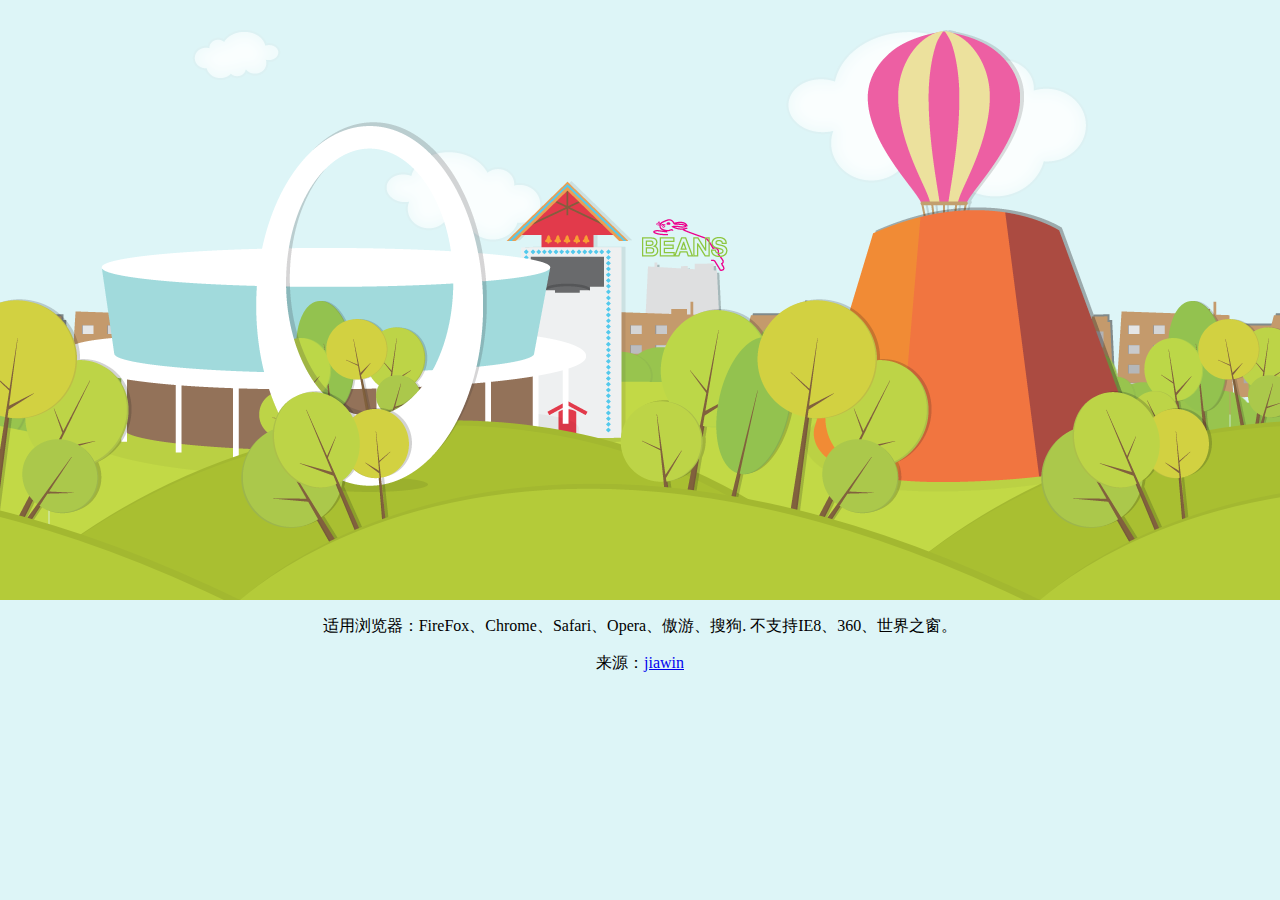
<file: 04 CSS3模拟城市小动画/index.html>
<html>
<head>
<meta charset="UTF-8">
<title>html5+css3城市场景动画 - 站长素材</title>
<style>
body {margin:0; padding:0; background-color:#ddf5f7;}
/*-------- 天空背景以及动画 --------*/
.stage {
	position: relative;
	overflow: hidden;
	height: 600px;
	background: #ddf5f7;
	-webkit-animation: skyset 110s infinite linear;
	-moz-animation: skyset 110s infinite linear;
	-o-animation: skyset 110s infinite linear;
	animation: skyset 110s infinite linear;
}
 @-webkit-keyframes skyset {
 0% {
 background: #ddf5f7;
}
 23% {
 background: #ddf5f7;
}
 25% {
 background: #350847;
}
 27% {
 background: #0f192c;
}
 50% {
 background: #0f192c;
}
 68% {
 background: #0f192c;
}
 75% {
 background: #f9c7b8;
}
 82% {
 background: #ddf5f7;
}
 100% {
 background: #ddf5f7;
}
}
 @-moz-keyframes skyset {
 0% {
 background: #ddf5f7;
}
 23% {
 background: #ddf5f7;
}
 25% {
 background: #350847;
}
 27% {
 background: #0f192c;
}
 50% {
 background: #0f192c;
}
 68% {
 background: #0f192c;
}
 75% {
 background: #f9c7b8;
}
 82% {
 background: #ddf5f7;
}
 100% {
 background: #ddf5f7;
}
}
@-o-keyframes skyset {
 0% {
 background: #ddf5f7;
}
 23% {
 background: #ddf5f7;
}
 25% {
 background: #350847;
}
 27% {
 background: #0f192c;
}
 50% {
 background: #0f192c;
}
 68% {
 background: #0f192c;
}
 75% {
 background: #f9c7b8;
}
 82% {
 background: #ddf5f7;
}
 100% {
 background: #ddf5f7;
}
}
 @keyframes skyset {
 0% {
 background: #ddf5f7;
}
 23% {
 background: #ddf5f7;
}
 25% {
 background: #350847;
}
 27% {
 background: #0f192c;
}
 50% {
 background: #0f192c;
}
 68% {
 background: #0f192c;
}
 75% {
 background: #f9c7b8;
}
 82% {
 background: #ddf5f7;
}
 100% {
 background: #ddf5f7;
}
}
/*-------- 天黑场景遮罩层以及动画 --------*/
.nightOverlay {
	z-index: 9999;
	position: absolute;
	top: 0;
	left: 0;
	right: 0;
	bottom: 0;
	background: rgba(15, 25, 44, 0.7);
	opacity: 0;
	-webkit-animation: set 110s infinite linear;
	-moz-animation: set 110s infinite linear;
	-o-animation: set 110s infinite linear;
	animation: set 110s infinite linear;
}
 @-webkit-keyframes set {
 0% {
 filter: progid:DXImageTransform.Microsoft.Alpha(Opacity=0);
 opacity: 0;
}
 50% {
 filter: progid:DXImageTransform.Microsoft.Alpha(Opacity=100);
 opacity: 1;
}
 100% {
 filter: progid:DXImageTransform.Microsoft.Alpha(Opacity=0);
 opacity: 0;
}
}
 @-moz-keyframes set {
 0% {
 filter: progid:DXImageTransform.Microsoft.Alpha(Opacity=0);
 opacity: 0;
}
 50% {
 filter: progid:DXImageTransform.Microsoft.Alpha(Opacity=100);
 opacity: 1;
}
 100% {
 filter: progid:DXImageTransform.Microsoft.Alpha(Opacity=0);
 opacity: 0;
}
}
 @-o-keyframes set {
 0% {
 filter: progid:DXImageTransform.Microsoft.Alpha(Opacity=0);
 opacity: 0;
}
 50% {
 filter: progid:DXImageTransform.Microsoft.Alpha(Opacity=100);
 opacity: 1;
}
 100% {
 filter: progid:DXImageTransform.Microsoft.Alpha(Opacity=0);
 opacity: 0;
}
}
 @keyframes set {
 0% {
 filter: progid:DXImageTransform.Microsoft.Alpha(Opacity=0);
 opacity: 0;
}
 50% {
 filter: progid:DXImageTransform.Microsoft.Alpha(Opacity=100);
 opacity: 1;
}
 100% {
 filter: progid:DXImageTransform.Microsoft.Alpha(Opacity=0);
 opacity: 0;
}
}
/*-------- 太阳自转以及动画 --------*/
.rotation {
	position: absolute;
	z-index: 1;
	left: 50%;
	top: 50%;
	margin: -350px 0 0 -350px;
	height: 700px;
	width: 700px;
	-webkit-transform: rotate(45deg);
	-moz-transform: rotate(45deg);
	-ms-transform: rotate(45deg);
	-o-transform: rotate(45deg);
	transform: rotate(45deg);
	-webkit-animation: rotation 110s infinite linear;
	-moz-animation: rotation 110s infinite linear;
	-o-animation: rotation 110s infinite linear;
	animation: rotation 110s infinite linear;
}
 @-webkit-keyframes rotation {
 0% {
 -webkit-transform: rotate(45deg);
}
 100% {
 -webkit-transform: rotate(405deg);
}
}
 @-moz-keyframes rotation {
 0% {
 -moz-transform: rotate(45deg);
}
 100% {
 -moz-transform: rotate(405deg);
}
}
 @-o-keyframes rotation {
 0% {
 -o-transform: rotate(45deg);
}
 100% {
 -o-transform: rotate(405deg);
}
}
 @keyframes rotation {
 0% {
 transform: rotate(45deg);
}
 100% {
 transform: rotate(405deg);
}
}
 
.sun, .moon {
	position: absolute;
	height: 145px;
	width: 145px;
	-webkit-border-radius: 50%;
	-moz-border-radius: 50%;
	-ms-border-radius: 50%;
	-o-border-radius: 50%;
	border-radius: 50%;
}
.sun {
	top: 0;
	left: 0;
	background: yellow;
}
.moon {
	bottom: 0;
	right: 0;
	background: black;
}
/*-------- 云以及动画 --------*/
.cloud {
	position: absolute;
}
.cloud.small {
	z-index: 1;
	top: 5%;
	left: 15%;
	background: url(images/cloudSmall.png) no-repeat no-repeat center;
	height: 50px;
	width: 89px;
	-webkit-animation: cloudSmall 165s infinite;
	-moz-animation: cloudSmall 165s infinite;
	-o-animation: cloudSmall 165s infinite;
	animation: cloudSmall 165s infinite;
}
.cloud.medium {
	z-index: 3;
	top: 25%;
	left: 30%;
	background: url(images/cloudMedium.png) no-repeat no-repeat center;
	height: 92px;
	width: 159px;
	-webkit-animation: cloudMedium 80s infinite;
	-moz-animation: cloudMedium 80s infinite;
	-o-animation: cloudMedium 80s infinite;
	animation: cloudMedium 80s infinite;
}
.cloud.large {
	z-index: 2;
	top: 5%;
	right: 15%;
	background: url(images/cloudLarge.png) no-repeat no-repeat center;
	height: 169px;
	width: 302px;
	-webkit-animation: cloudLarge 105s infinite;
	-moz-animation: cloudLarge 105s infinite;
	-o-animation: cloudLarge 105s infinite;
	animation: cloudLarge 105s infinite;
}
 @-webkit-keyframes cloudSmall {
 0% {
 left: -8%;
}
 100% {
 left: 108%;
}
}
 @-moz-keyframes cloudSmall {
 0% {
 left: -5%;
}
 100% {
 left: 105%;
}
}
 @-o-keyframes cloudSmall {
 0% {
 left: -5%;
}
 100% {
 left: 105%;
}
}
 @keyframes cloudSmall {
 0% {
 left: -5%;
}
 100% {
 left: 105%;
}
}
 @-webkit-keyframes cloudMedium {
 0% {
 left: -8%;
}
 100% {
 left: 108%;
}
}
 @-moz-keyframes cloudMedium {
 0% {
 left: -8%;
}
 100% {
 left: 108%;
}
}
 @-o-keyframes cloudMedium {
 0% {
 left: -8%;
}
 100% {
 left: 108%;
}
}
 @keyframes cloudMedium {
 0% {
 left: -8%;
}
 100% {
 left: 108%;
}
}
 @-webkit-keyframes cloudLarge {
 0% {
 right: -18%;
}
 100% {
 right: 118%;
}
}
 @-moz-keyframes cloudLarge {
 0% {
 right: -18%;
}
 100% {
 right: 118%;
}
}
 @-o-keyframes cloudLarge {
 0% {
 right: -18%;
}
 100% {
 right: 118%;
}
}
 @keyframes cloudLarge {
 0% {
 right: -18%;
}
 100% {
 right: 118%;
}
}
/*-------- 气球以及动画 --------*/
.balloon {
	position: absolute;
	z-index: 3;
	top: 5%;
	right: 20%;
	background: url(images/balloon.png) no-repeat no-repeat center;
	height: 227px;
	width: 157px;
	-webkit-animation: balloon 30s infinite cubic-bezier(0.91, 0.01, 1, 0.89);
	-moz-animation: balloon 30s infinite cubic-bezier(0.1, 0.1, 0.95, 0.5);
	-o-animation: balloon 30s infinite cubic-bezier(0.1, 0.1, 0.95, 0.5);
	animation: balloon 30s infinite cubic-bezier(0.1, 0.1, 0.95, 0.5);
}
 @-webkit-keyframes balloon {
 0% {
 right: -20%;
 -webkit-transform: rotate(0deg);
}
 5% {
 right: -20%;
 -webkit-transform: rotate(0deg);
}
 25% {
 -webkit-transform: rotate(0deg);
}
 100% {
 right: 120%;
 -webkit-transform: rotate(-30deg);
}
}
 @-moz-keyframes balloon {
 0% {
 right: -20%;
 -moz-transform: rotate(0deg);
}
 5% {
 right: -20%;
 -moz-transform: rotate(0deg);
}
 25% {
 -moz-transform: rotate(0deg);
}
 100% {
 right: 120%;
 -moz-transform: rotate(-30deg);
}
}
 @-o-keyframes balloon {
 0% {
 right: -20%;
 -o-transform: rotate(0deg);
}
 5% {
 right: -20%;
 -o-transform: rotate(0deg);
}
 25% {
 -o-transform: rotate(0deg);
}
 100% {
 right: 120%;
 -o-transform: rotate(-30deg);
}
}
 @keyframes balloon {
 0% {
 right: -20%;
 transform: rotate(0deg);
}
 5% {
 right: -20%;
 transform: rotate(0deg);
}
 25% {
 transform: rotate(0deg);
}
 100% {
 right: 120%;
 transform: rotate(-30deg);
}
}
/*-------- 场景组件 --------*/
.skyline {
	position: absolute;
	z-index: 5;
	width: 100%;
	bottom: 26%;
	background: url(images/skyline.png) repeat no-repeat;
	height: 147px;
}
.beans {
	position: absolute;
	z-index: 4;
	height: 201px;
	width: 88px;
	bottom: 30%;
	left: 50%;
	background: url(images/beans.png) no-repeat no-repeat;
}
.ground {
	position: absolute;
	width: 100%;
	bottom: 0;
}
.ground.front {
	z-index: 30;
	background: url(images/groundFront.png) repeat no-repeat center;
	height: 301px;
}
.ground.mid {
	z-index: 20;
	background: url(images/groundMid.png) repeat no-repeat;
	height: 299px;
}
.ground.back {
	z-index: 10;
	background: url(images/groundBack.png) repeat no-repeat center;
	height: 281px;
}
.dowEventCenter {
	position: absolute;
	z-index: 12;
	bottom: 20%;
	left: 5%;
	background: url(images/dowEventCenter.png) no-repeat no-repeat center;
	height: 236px;
	width: 524px;
}
.planetarium {
	position: absolute;
	z-index: 12;
	bottom: 18%;
	right: 10%;
	background: url(images/Planetarium.png) no-repeat no-repeat center;
	height: 285px;
	width: 347px;
}
.friendshipShell {
	position: absolute;
	z-index: 21;
	bottom: 18%;
	left: 20%;
	background: url(images/friendshipShell.png) no-repeat no-repeat center;
	height: 370px;
	width: 231px;
}
.glockenspiel {
	position: absolute;
	z-index: 11;
	bottom: 26%;
	right: 50%;
	background: url(images/Glockenspiel.png) no-repeat no-repeat center;
	height: 263px;
	width: 137px;
}

.title {background-color:rgba(231,112,62,0.56); width:100%; position:fixed; top:0; left:0; font-size:12px; font-family:Verdana, Geneva, sans-serif; z-index:99999;}
.title a {color:#FFF; text-decoration:none; line-height:24px; padding:0 10px; letter-spacing: 1px;}
.title_r {float:right;}
.title_l {float:left;}
.title a:hover {background:#792e0e;}
.footer {text-align:center;}
.footer a {color:#CB653C; text-decoration:none; font-family:Verdana, Geneva, sans-serif; font-size:12px;}
</style>
</head>
<body>

<section>
  <div class="stage">
    <div class="nightOverlay"></div>
    <div class="skyline"></div>
    <div class="beans"></div>
    <div class="ground back"></div>
    <div class="ground mid"></div>
    <div class="ground front"></div>
    <div class="cloud large"></div>
    <div class="cloud small"></div>
    <div class="cloud medium"></div>
    <div class="balloon"></div>
    <div class="dowEventCenter"></div>
    <div class="planetarium"></div>
    <div class="friendshipShell"></div>
    <div class="glockenspiel"></div>
    <div class="rotation">
      <div class="sun"></div>
      <div class="moon"></div>
    </div>
  </div>
</section>
<div style="text-align:center;clear:both">
<p>适用浏览器：FireFox、Chrome、Safari、Opera、傲游、搜狗. 不支持IE8、360、世界之窗。</p>
<p>来源：<a href="http://www.jiawin.com/" target="_blank">jiawin</a></p>
</div>
</body>
</html>
</file>
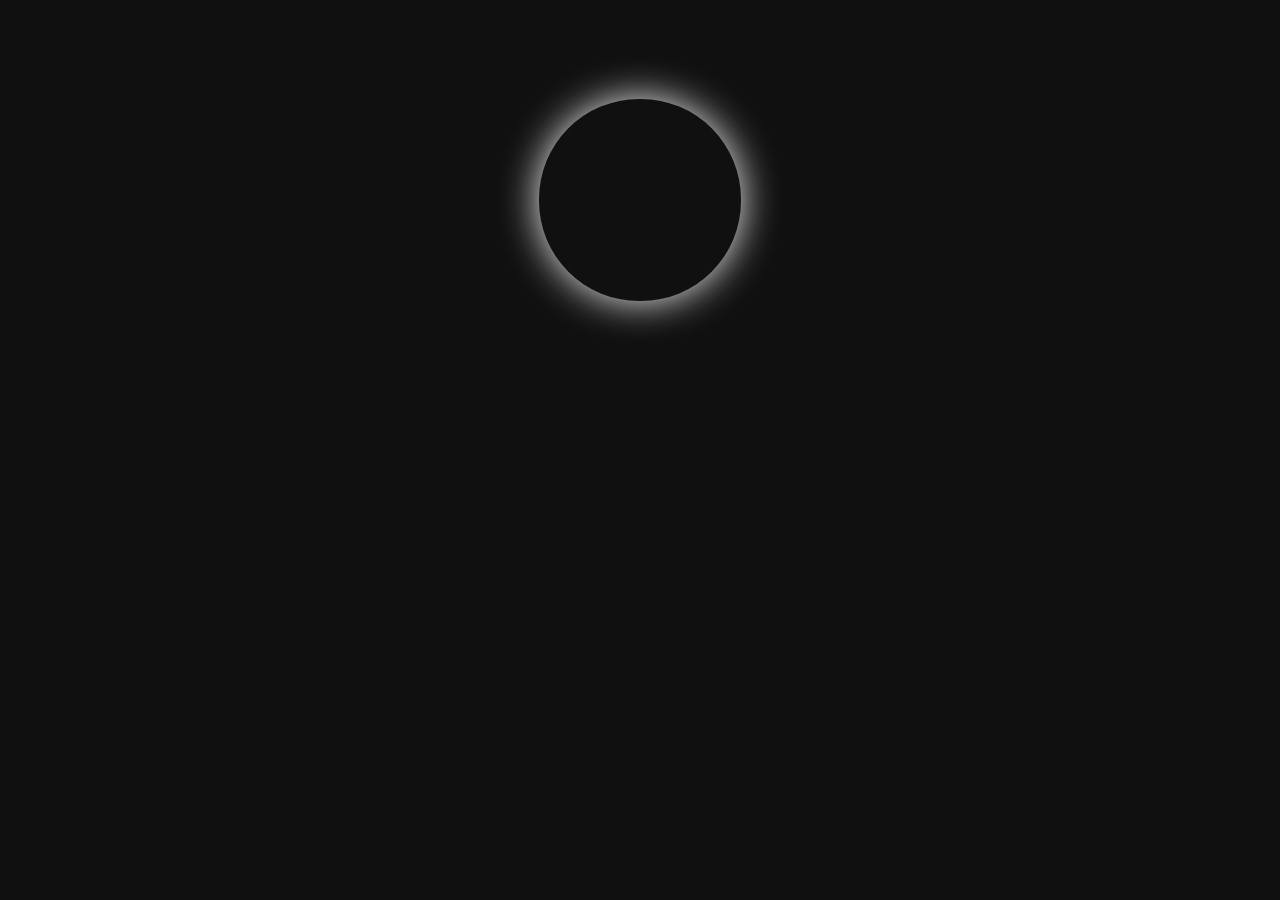
<file: 05 CSS3模拟日食场景/index.html>
﻿<!DOCTYPE html PUBLIC "-//W3C//DTD XHTML 1.0 Transitional//EN" "http://www.w3.org/TR/xhtml1/DTD/xhtml1-transitional.dtd">
<html xmlns="http://www.w3.org/1999/xhtml">
<head>
<meta http-equiv="Content-Type" content="text/html; charset=utf-8" />
<title>html5+css3日食场景 - 站长素材</title>
</head>
<body style="padding:0 !important;margin:0 !important;">
<style>
body {overflow:hidden;background-color:#101010;}
#wrapper {position:absolute;top:100px;left:50%;width:200px;height:200px;margin-left:-100px;
	-webkit-animation-name: moonline;-webkit-animation-duration: 10s;-webkit-animation-timing-function: linear;-webkit-animation-iteration-count: infinite;
	-moz-animation-name: moonline;-moz-animation-duration: 10s;-moz-animation-timing-function: linear;-moz-animation-iteration-count: infinite;
}
@-webkit-keyframes moonline {
	0% {top:220px;left:30%;opacity:0;}
	30% {top:100px;left:50%;opacity:1;}
	50% {top:100px;left:50%;opacity:1;}
	80% {top:100px;left:50%;opacity:1;}
	100% {top:220px;left:80%;opacity:0;}
}
@-moz-keyframes moonline {
	0% {top:220px;left:30%;opacity:0;}
	30% {top:100px;left:50%;opacity:1;}
	50% {top:100px;left:50%;opacity:1;}
	80% {top:100px;left:50%;opacity:1;}
	100% {top:220px;left:80%;opacity:0;}
}
#circle {
	position: absolute;
	top: 0;
	left: 0;
	width: 200px;
	height: 200px;
	background-color: #EFEFEF;
	-webkit-box-shadow:0 0 40px #FFFFFF;
	-moz-box-shadow:0 0 40px #FFFFFF;
	box-shadow:0 0 40px #FFFFFF;
	border-radius: 100px;
	-webkit-animation-name: moonright;-webkit-animation-duration: 10s;-webkit-animation-timing-function: linear;-webkit-animation-iteration-count: infinite;
	-moz-animation-name: moonright;-moz-animation-duration: 10s;-moz-animation-timing-function: linear;-moz-animation-iteration-count: infinite;
}
@-webkit-keyframes moonright {
	0% {-webkit-box-shadow:0 0 10px #FFFFFF;}
	30% {-webkit-box-shadow:0 0 10px #FFFFFF;}
	40% {-webkit-box-shadow:0 0 20px #FFFFFF;}
	50% {-webkit-box-shadow:0 0 40px #FFFFFF;}
	60% {-webkit-box-shadow:0 0 20px #FFFFFF;}
	80% {-webkit-box-shadow:0 0 10px #FFFFFF;}
	100% {-webkit-box-shadow:0 0 10px #FFFFFF;}
}
@-moz-keyframes moonright {
	0% {-moz-box-shadow:0 0 10px #FFFFFF;}
	30% {-moz-box-shadow:0 0 10px #FFFFFF;}
	40% {-moz-box-shadow:0 0 20px #FFFFFF;}
	50% {-moz-box-shadow:0 0 40px #FFFFFF;}
	60% {-moz-box-shadow:0 0 20px #FFFFFF;}
	80% {-moz-box-shadow:0 0 10px #FFFFFF;}
	100% {-moz-box-shadow:0 0 10px #FFFFFF;}
}


#circle1 {
	display:block;
	content:"";
	position: absolute;
	top: -1px;
	left: -1px;
	width: 202px;
	height: 202px;
	background-color: #101010;
	border-radius: 100px;
	-webkit-animation-name: moon;-webkit-animation-duration: 10s;-webkit-animation-timing-function: linear;-webkit-animation-iteration-count: infinite;
	-moz-animation-name: moon;-moz-animation-duration: 10s;-moz-animation-timing-function: linear;-moz-animation-iteration-count: infinite;
}
@-webkit-keyframes moon {
	0% { left:-252px }
	30% { left:-252px }
	49% { left:0px;}
	51% { left:0px;}
	53% { left:0px;}
	80% { left:252px;}
	100% { left:252px;}
}
@-moz-keyframes moon {
	0% { left:-252px }
	30% { left:-252px }
	49% { left:0px;}
	51% { left:0px;}
	53% { left:0px;}
	80% { left:252px;}
	100% { left:252px;}
}
</style>
<div id="wrapper">
  <div id="circle"></div>
  <div id="circle1"></div>
</div>

</body>
</html>
</file>
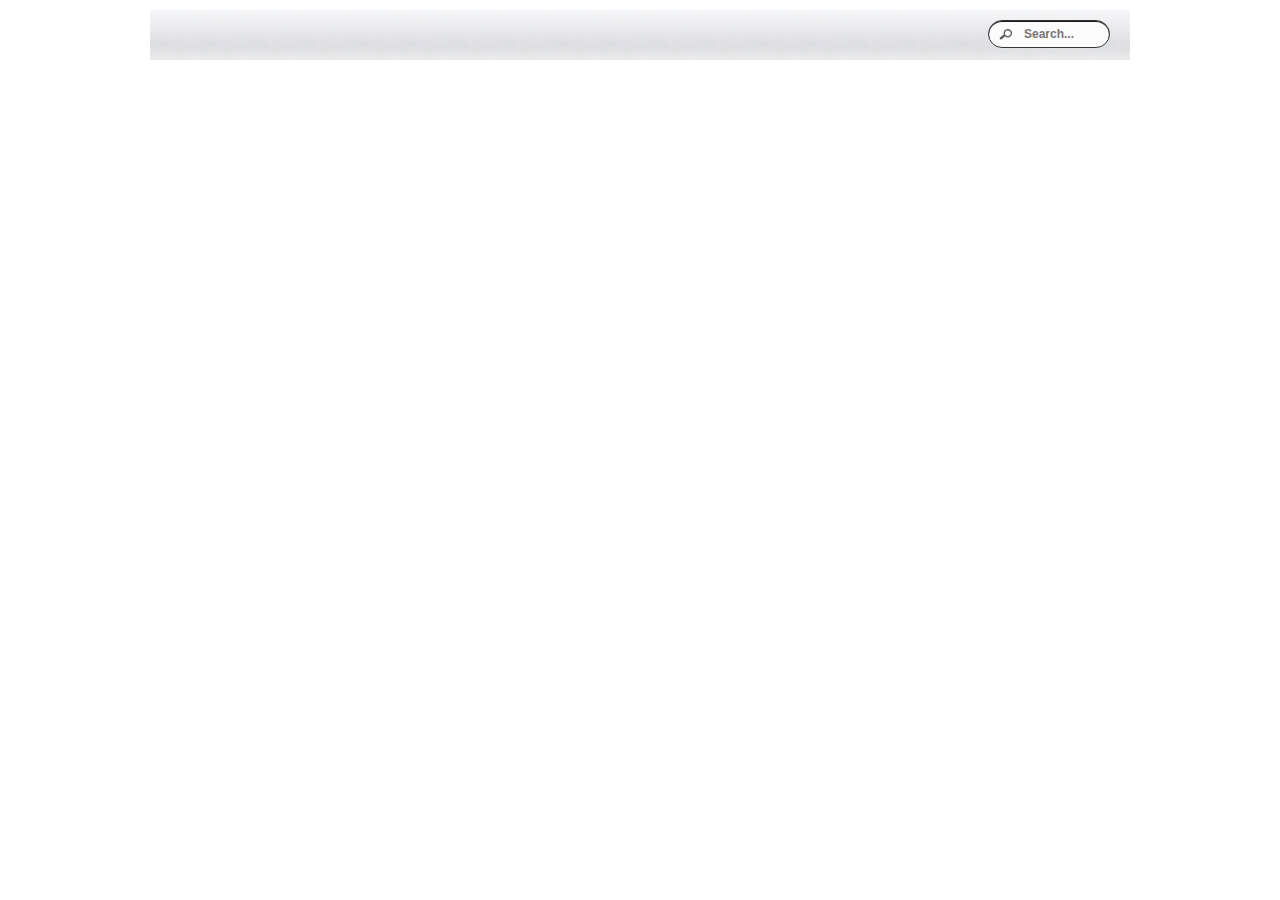
<file: 06 CSS3伸缩搜索框/index.html>
﻿<!DOCTYPE html>
<html xmlns="http://www.w3.org/1999/xhtml">
<head>
<meta http-equiv="Content-Type" content="text/html; charset=utf-8"/>
    <title>搜索框伸缩特效</title>
    <link href="css/main.css" rel="stylesheet" />
</head>
<body>
    <div class="back">
        <form id="search" action="#" method="get">
            <input name="q" size="40" type="text" placeholder="Search..." />
        </form>
    </div>
</body>
</html>
</file>
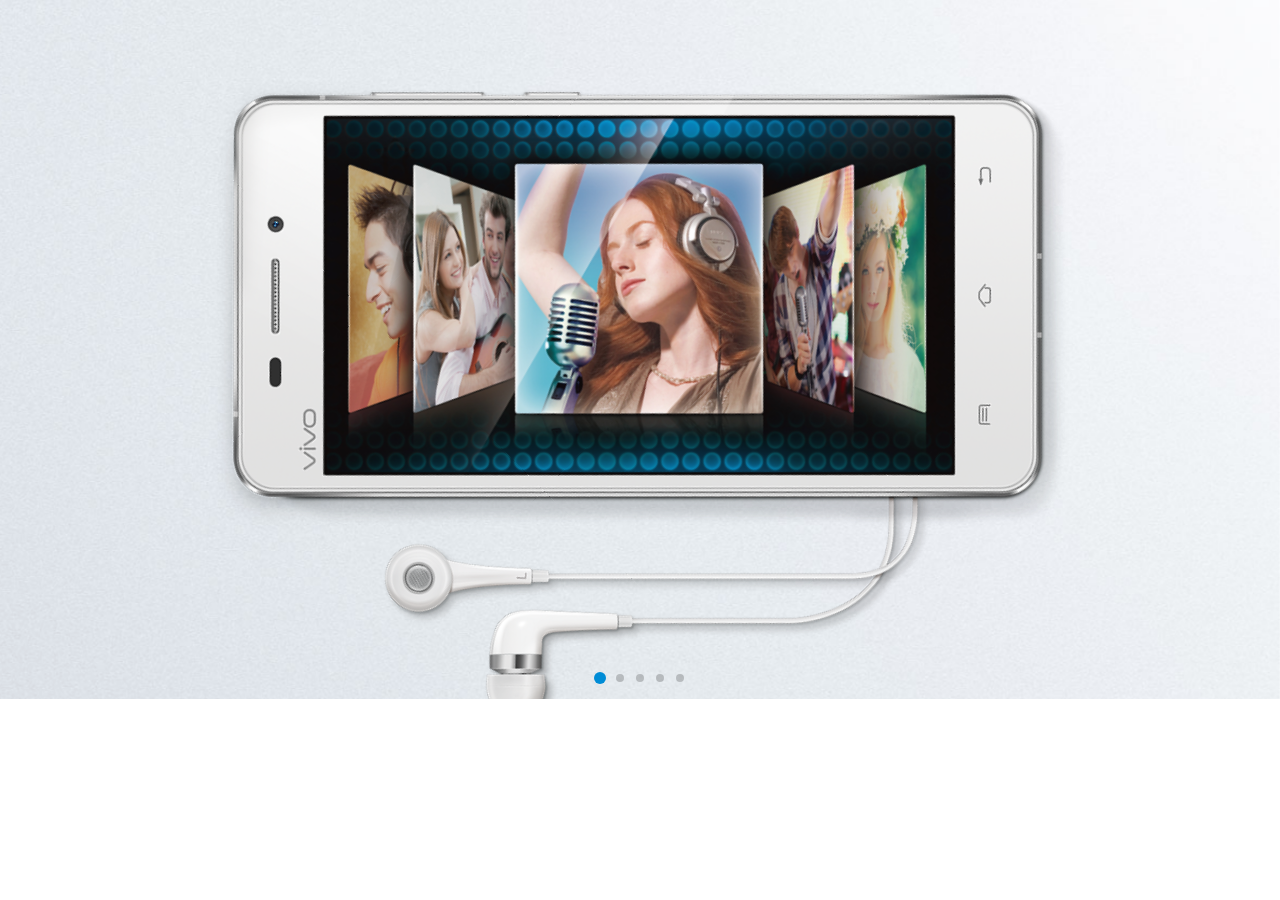
<file: 07 CSS3vivo官网动画/index.html>
﻿<!DOCTYPE html PUBLIC "-//W3C//DTD XHTML 1.0 Transitional//EN" "http://www.w3.org/TR/xhtml1/DTD/xhtml1-transitional.dtd">
<html xmlns="http://www.w3.org/1999/xhtml">
<head>
<meta http-equiv="Content-Type" content="text/html; charset=utf-8" />
<title>vivo官网左右全屏动画焦点图 - 站长素材</title>

<script type="text/javascript" src="js/jquery.min.js"></script>
<script src="js/vivo-common.js"></script>
<script src="js/vivo-high.js"></script>

<link href="css/highlight.css" rel="stylesheet" type="text/css" />
<!--[if lte IE 8]>
	<link href="css/iefixed.css" rel="stylesheet" type="text/css" />
<![endif]-->

</head>
<body class="home">
<div id="vivo-wrap">
  <div id="vivo-contain">
    <div class="focus-gallery">
      <ul class="cl">
      
        <li class="high-imageSearch3"> 
        <a href="http://www.17sucai.com/">
          <div class="high-box">
            <div class="figure">
              <div class="screen"><img src="images/h-imagesearch3-sc1.jpg" width="1310" height="299" /></div>
              <div class="mobile"><img src="images/h-imagesearch3-mob.png" width="700" height="380" /></div>
            </div>
            <div class="high-title">
              <h2><img src="images/h-imagesearch3-logo.png" width="830" height="390" /></h2>
            </div>
          </div>
          </a> 
         </li>
         
        <li class="high-x5">
        <a href="http://www.17sucai.com/">
          <div class="high-box">
            <div class="figure"> 
            <b class="mob1"><img src="images/h-x5-f1.png" alt="X5" width="700" height="680" /></b> 
            <b class="mob2"><img src="images/h-x5-f2.png" alt="X5" width="490" height="480" /></b>
            <b class="mob3"><img src="images/h-x5-f3.png" alt="X5" width="510" height="415" /></b> 
            <b class="mob4"><img src="images/h-x5-f4.png" alt="X5" width="710" height="680" /></b> 
          </div>
            <div class="high-title">
              <h2><img src="images/h-x5-t1.png" width="366" height="107" /></h2>
              <h3><img src="images/h-x5-t2.png" width="366" height="69" /></h3>
              <h4><img src="images/h-x5-t3.png" width="366" height="127" /></h4>
            </div>
          </div>
          </a> 
        </li>
        
        <li class="high-x3v"> 
        <a href="http://www.17sucai.com/">
          <div class="high-box">
            <div class="figure"><img src="images/h-x3v-figure.png" width="532" height="566" /></div>
            <div class="high-title">
              <h2><img src="images/h-x3v-title1.png" width="459" height="95" /></h2>
              <h3><img src="images/h-x3v-title2.png" width="459" height="95" /></h3>
            </div>
          </div>
          </a>
        </li>
        
        <li class="high-enjoyevent"> 
        <a href="http://www.17sucai.com/">
        <div class="high-box">
            <div class="e-circle"> 
            	<em class="e1"></em>
                <em class="e2"></em>
                <em class="e3"></em> 
            </div>
            <div class="high-title"> 
            	<em class="t1"><img src="images/h-enjoy-t1.png" width="338" height="148" /></em> 
                <em class="t2"><img src="images/h-enjoy-t3.png" width="464" height="120" /></em>
                <h2><img src="images/h-enjoy-t4.png" width="756" height="447" /></h2>
                <em class="t3"><img src="images/h-enjoy-t2.png" width="74" height="58" /></em> 
            </div>
            <div class="figure"> 
            	<em class="m1"><img src="images/h-enjoy-c4.png" width="120" height="160" /></em>
                <div class="m2"> 
               		<em class="m2-1"><img src="images/h-enjoy-c2.png" width="180" height="110" /></em>
               		<em class="m2-2"><img src="images/h-enjoy-c1.png" width="240" height="430" /></em> 
                </div>
              	<em class="m3"><img src="images/h-enjoy-c3.png" width="486" height="482" /></em> 
            </div>
          </div>
          </a> 
        </li>
        
        <li class="high-xshotnew"> 
        <a href="http://www.17sucai.com/">
          <div class="high-box"> 
          		<em class="mask"><img src="images/h-xshot-mask.png" width="560" height="426" /></em>
           		<div class="high-title">
              		<h2><img src="images/h-xshot-t1.png" width="446" height="146" /></h2>
              		<h3><img src="images/h-xshot-t2.png" width="454" height="95" /></h3>
            	</div>
          </div>
          </a> 
        </li>
        
      </ul>
      <div class="switch-high"></div>
    </div>
  </div>
</div>

</body>
</html>
</file>
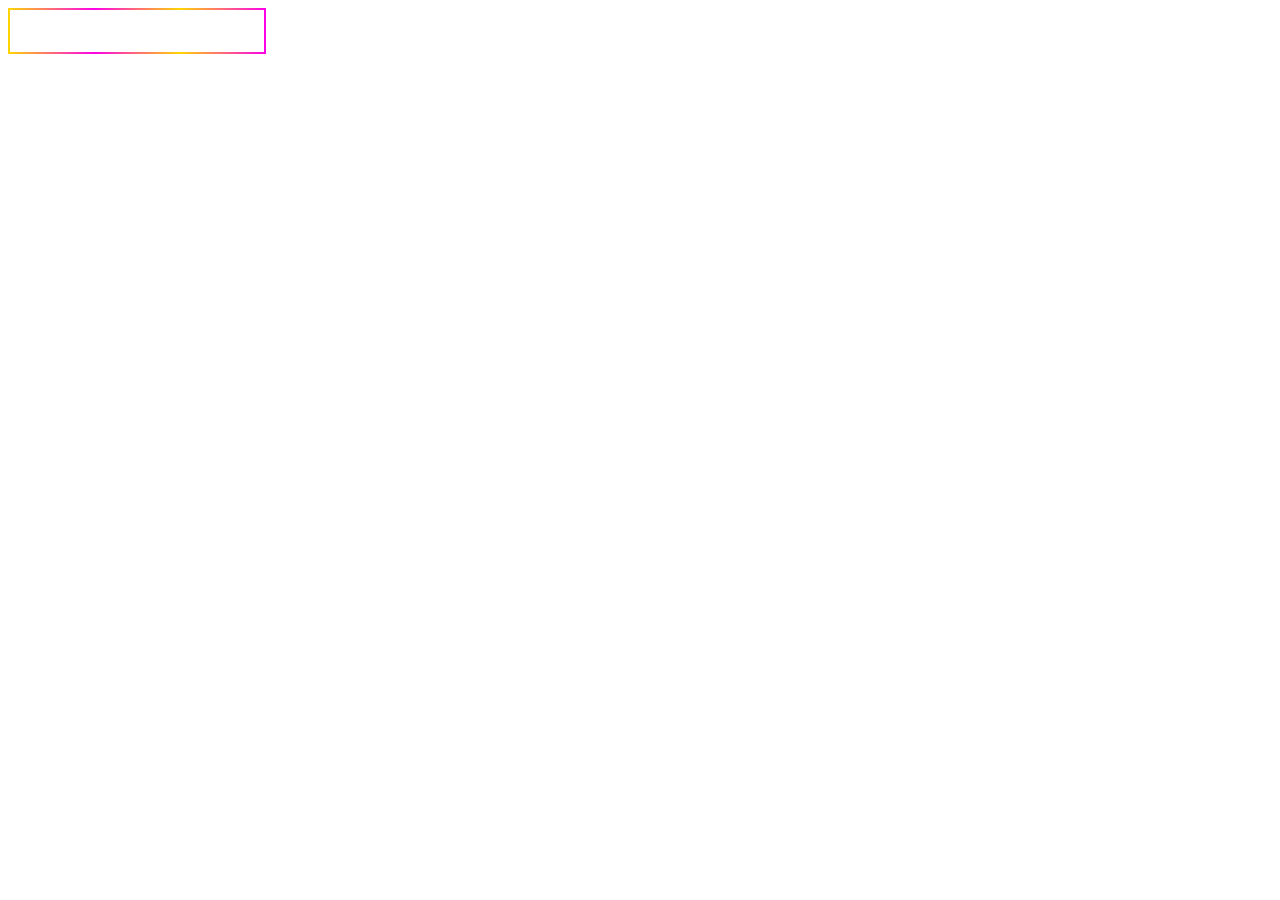
<file: 11 border-image 线性渐变/index.html>
<!DOCTYPE html>
<html xmlns="http://www.w3.org/1999/xhtml">
<head>
    <meta http-equiv="Content-Type" content="text/html; charset=utf-8"/>
    <title>kancolle</title>
    <meta name="keywords" content="边框线性渐变，border-image,linear-gradient">
    <meta name="description" content="">
    <style>
        input{
            width:250px;
            height:40px;
            -webkit-border-image: -webkit-linear-gradient(left, #ffd502, #ff01e9, #ffd502, #ff01e9) round;
            -moz-border-image:-moz-linear-gradient(left, #ffd502, #ff01e9, #ffd502, #ff01e9) round;
            -o-border-image:-o-linear-gradient(left, #ffd502, #ff01e9, #ffd502, #ff01e9) round;
            -ms-border-image:-ms-linear-gradient(left, #ffd502, #ff01e9, #ffd502, #ff01e9) round;
            border-image:linear-gradient(left, #ffd502, #ff01e9, #ffd502, #ff01e9) round;
            border-image-slice: 1;
        }
    </style>
</head>
<body>
     <input type="text">
</body>
</html>
</file>
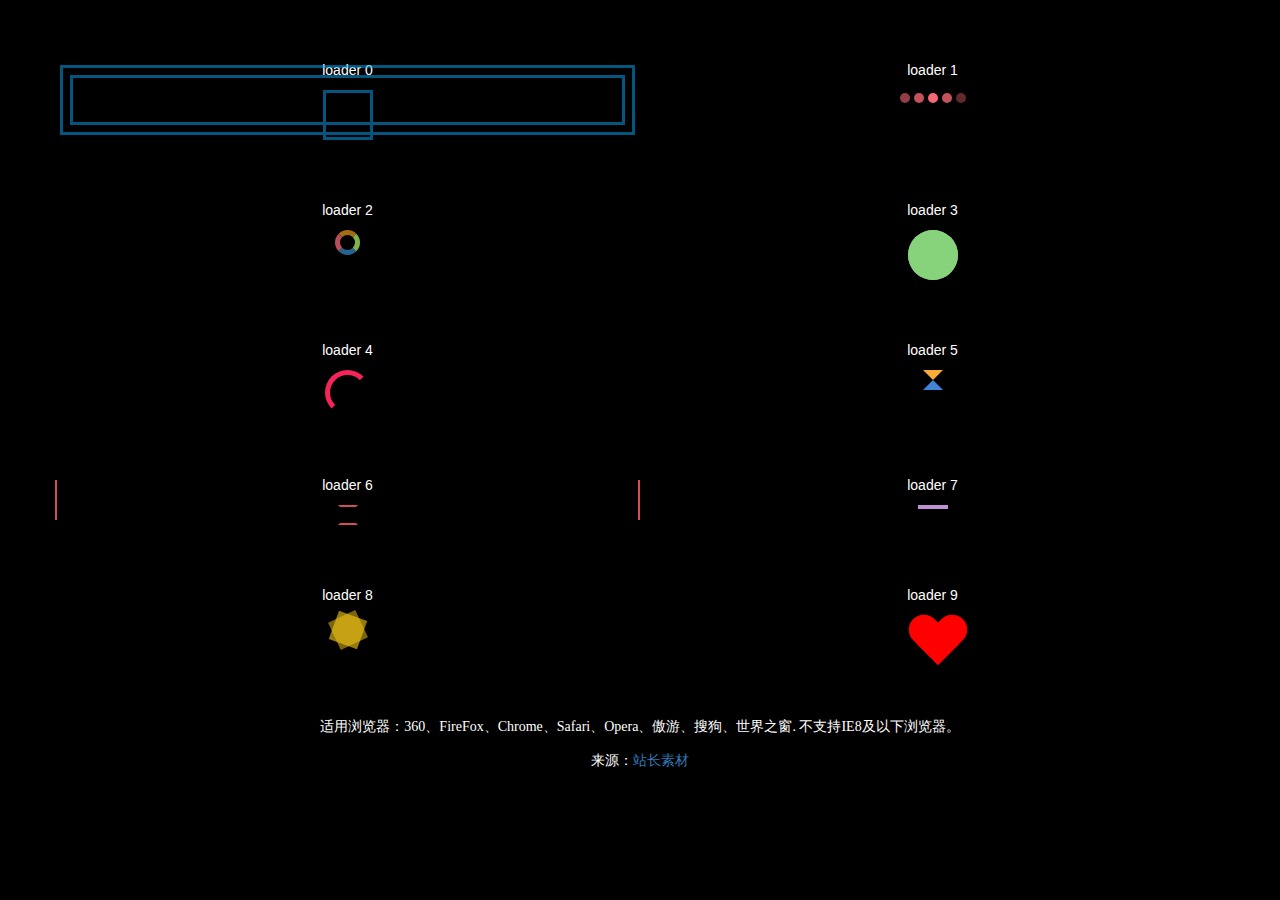
<file: 17 loading 页面加载图标/index.html>
<!DOCTYPE html PUBLIC "-//W3C//DTD XHTML 1.0 Transitional//EN" "http://www.w3.org/TR/xhtml1/DTD/xhtml1-transitional.dtd">
<html xmlns="http://www.w3.org/1999/xhtml">
<head>
<meta http-equiv="Content-Type" content="text/html; charset=utf-8" />
<title>loading页面加载图标css3代码 - 站长素材</title>

</head>
<body>

<link rel="stylesheet" type="text/css" href="css/bootstrap.min.css">

<!--主要样式-->
<link rel="stylesheet" type="text/css" href="css/style.css">

<br/><br/><br/>

<div class="container">
	<div class="row">
		<div class="col-md-6 text-center">
			<p>loader 0</p>
			<div class="loader"></div>
		</div>
		<div class="col-md-6 text-center">
			<p>loader 1</p>
			<div class="loader1">
				<span></span>
				<span></span>
				<span></span>
				<span></span>
				<span></span>
			</div>
		</div>
	</div>

</div>  

<br/><br/><br/>

<div class="container">
	<div class="row">
		<div class="col-md-6 text-center">
			<p>loader 2</p>
			<div class="loader2"></div>
		</div>
		<div class="col-md-6 text-center">
			<p>loader 3</p>
			<div class="loader3">
				<span></span>
				<span></span>
			</div>
		</div>
	</div>
</div>  

<br/><br/><br/>

<div class="container">
	<div class="row">
		<div class="col-md-6 text-center">
			<p>loader 4</p>
			<div class="loader4"></div>
		</div>
		<div class="col-md-6 text-center">
			<p>loader 5</p>
			<div class="loader5"></div>
		</div>
	</div>
</div>  

<br/><br/><br/>

<div class="container">
	<div class="row">
		<div class="col-md-6 text-center">
			<p>loader 6</p>
			<div class="loader6"></div>
		</div>
		<div class="col-md-6 text-center">
			<p>loader 7</p>
			<div class="loader7"></div>
		</div>
	</div>
</div>  

<br/><br/><br/>

<div class="container">
	<div class="row">
		<div class="col-md-6 text-center">
			<p>loader 8</p>
			<div class="loader8"></div>
		</div>
		<div class="col-md-6 text-center">
			<p>loader 9</p>
			<div class="loader9"></div>
		</div>
	</div>
</div> 

<div style="text-align:center;margin:50px 0; font:normal 14px/24px 'MicroSoft YaHei';">
<p>适用浏览器：360、FireFox、Chrome、Safari、Opera、傲游、搜狗、世界之窗. 不支持IE8及以下浏览器。</p>
<p>来源：<a href="http://sc.chinaz.com/" target="_blank">站长素材</a></p>
</div>
</body>
</html>
</file>
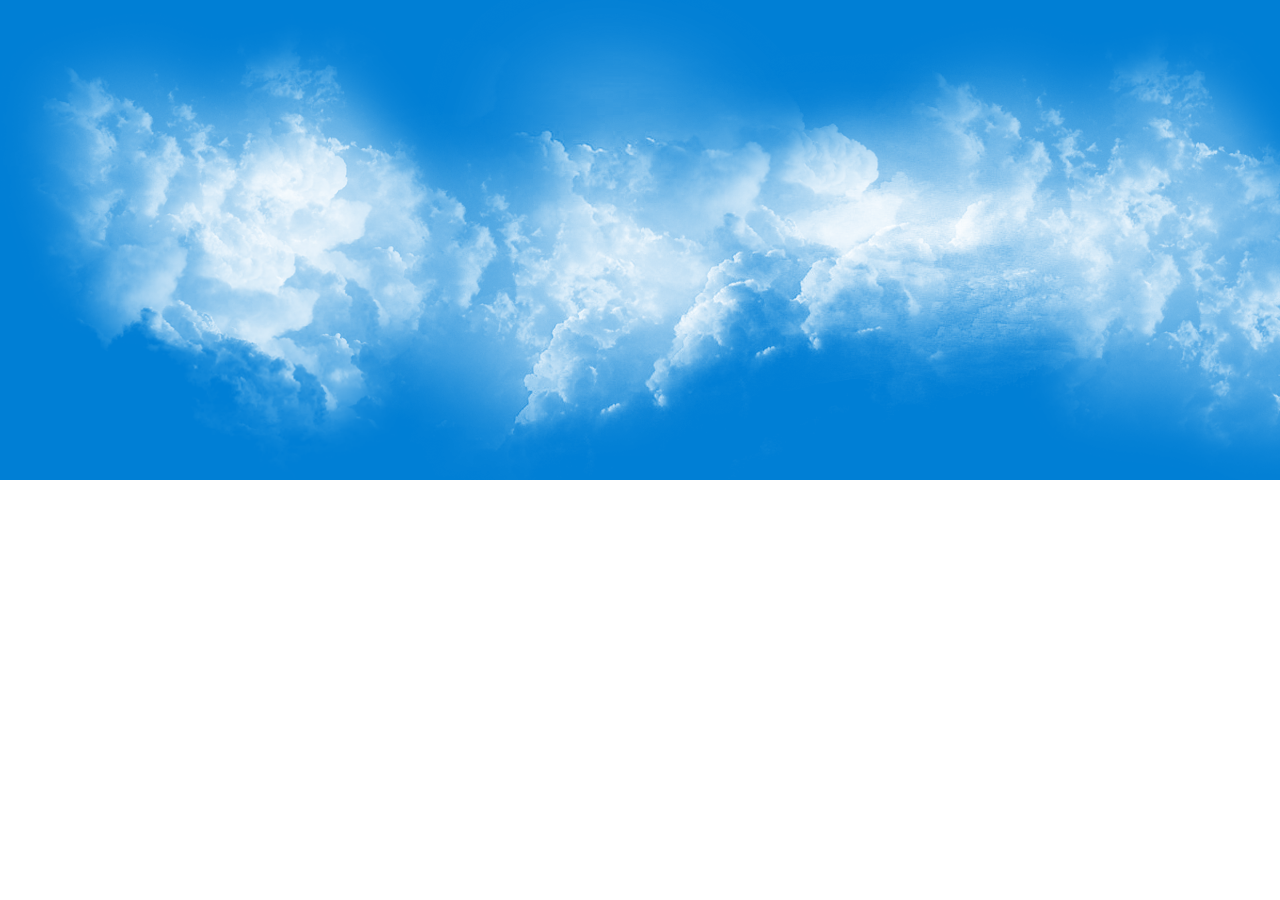
<file: 12 CSS3多层云彩变换动画特效/web/index.html>
<!doctype html>
<html lang="zh">
<head>
<meta charset="UTF-8">
<meta http-equiv="X-UA-Compatible" content="IE=edge,chrome=1"> 
<meta name="viewport" content="width=device-width, initial-scale=1.0">
<title>纯CSS3多层云彩变换动画特效 - 站长素材</title>
<style>
  html, body {
  margin: 0;
  height: 100%
}

.sky {
  height: 480px;
  background: #007fd5;
  position: relative;
  overflow: hidden;
  -webkit-animation: sky_background 50s ease-out infinite;
  -moz-animation: sky_background 50s ease-out infinite;
  -o-animation: sky_background 50s ease-out infinite;
  animation: sky_background 50s ease-out infinite;
  -webkit-transform: translate3d(0, 0, 0);
  -ms-transform: translate3d(0, 0, 0);
  -o-transform: translate3d(0, 0, 0);
  transform: translate3d(0, 0, 0);
}

.clouds_one {
  background: url("img/cloud_one.png");
  position: absolute;
  left: 0;
  top: 0;
  height: 100%;
  width: 300%;
  -webkit-animation: cloud_one 50s linear infinite;
  -moz-animation: cloud_one 50s linear infinite;
  -o-animation: cloud_one 50s linear infinite;
  animation: cloud_one 50s linear infinite;
  -webkit-transform: translate3d(0, 0, 0);
  -ms-transform: translate3d(0, 0, 0);
  -o-transform: translate3d(0, 0, 0);
  transform: translate3d(0, 0, 0);
}

.clouds_two {
  background: url("img/cloud_two.png");
  position: absolute;
  left: 0;
  top: 0;
  height: 100%;
  width: 300%;
  -webkit-animation: cloud_two 75s linear infinite;
  -moz-animation: cloud_two 75s linear infinite;
  -o-animation: cloud_two 75s linear infinite;
  animation: cloud_two 75s linear infinite;
  -webkit-transform: translate3d(0, 0, 0);
  -ms-transform: translate3d(0, 0, 0);
  -o-transform: translate3d(0, 0, 0);
  transform: translate3d(0, 0, 0);
}

.clouds_three {
  background: url("img/cloud_three.png");
  position: absolute;
  left: 0;
  top: 0;
  height: 100%;
  width: 300%;
  -webkit-animation: cloud_three 100s linear infinite;
  -moz-animation: cloud_three 100s linear infinite;
  -o-animation: cloud_three 100s linear infinite;
  animation: cloud_three 100s linear infinite;
  -webkit-transform: translate3d(0, 0, 0);
  -ms-transform: translate3d(0, 0, 0);
  -o-transform: translate3d(0, 0, 0);
  transform: translate3d(0, 0, 0);
}

@-webkit-keyframes sky_background {
  0% {
	background: #007fd5;
	color: #007fd5
  }
  50% {
	background: #000;
	color: #a3d9ff
  }
  100% {
	background: #007fd5;
	color: #007fd5
  }
}
@-moz-keyframes sky_background {
  0% {
	background: #007fd5;
	color: #007fd5
  }
  50% {
	background: #000;
	color: #a3d9ff
  }
  100% {
	background: #007fd5;
	color: #007fd5
  }
}
@keyframes sky_background {
  0% {
	background: #007fd5;
	color: #007fd5
  }
  50% {
	background: #000;
	color: #a3d9ff
  }
  100% {
	background: #007fd5;
	color: #007fd5
  }
}

@-webkit-keyframes cloud_one {
  0% {
	left: 0
  }
  100% {
	left: -200%
  }
}
@-moz-keyframes cloud_one {
  0% {
	left: 0
  }
  100% {
	left: -200%
  }
}
@keyframes cloud_one {
  0% {
	left: 0
  }
  100% {
	left: -200%
  }
}

@-webkit-keyframes cloud_two {
  0% {
	left: 0
  }
  100% {
	left: -200%
  }
}
@-moz-keyframes cloud_two {
  0% {
	left: 0
  }
  100% {
	left: -200%
  }
}
@keyframes cloud_two {
  0% {
	left: 0
  }
  100% {
	left: -200%
  }
}

@-webkit-keyframes cloud_three {
  0% {
	left: 0
  }
  100% {
	left: -200%
  }
}
@-moz-keyframes cloud_three {
  0% {
	left: 0
  }
  100% {
	left: -200%
  }
}
@keyframes cloud_three {
  0% {
	left: 0
  }
  100% {
	left: -200%
  }
}
</style>
</head>
<body>
<div class="sky">
	<div class="clouds_one"></div>
	<div class="clouds_two"></div>
	<div class="clouds_three"></div>
</div>


</body>
</html>
</file>
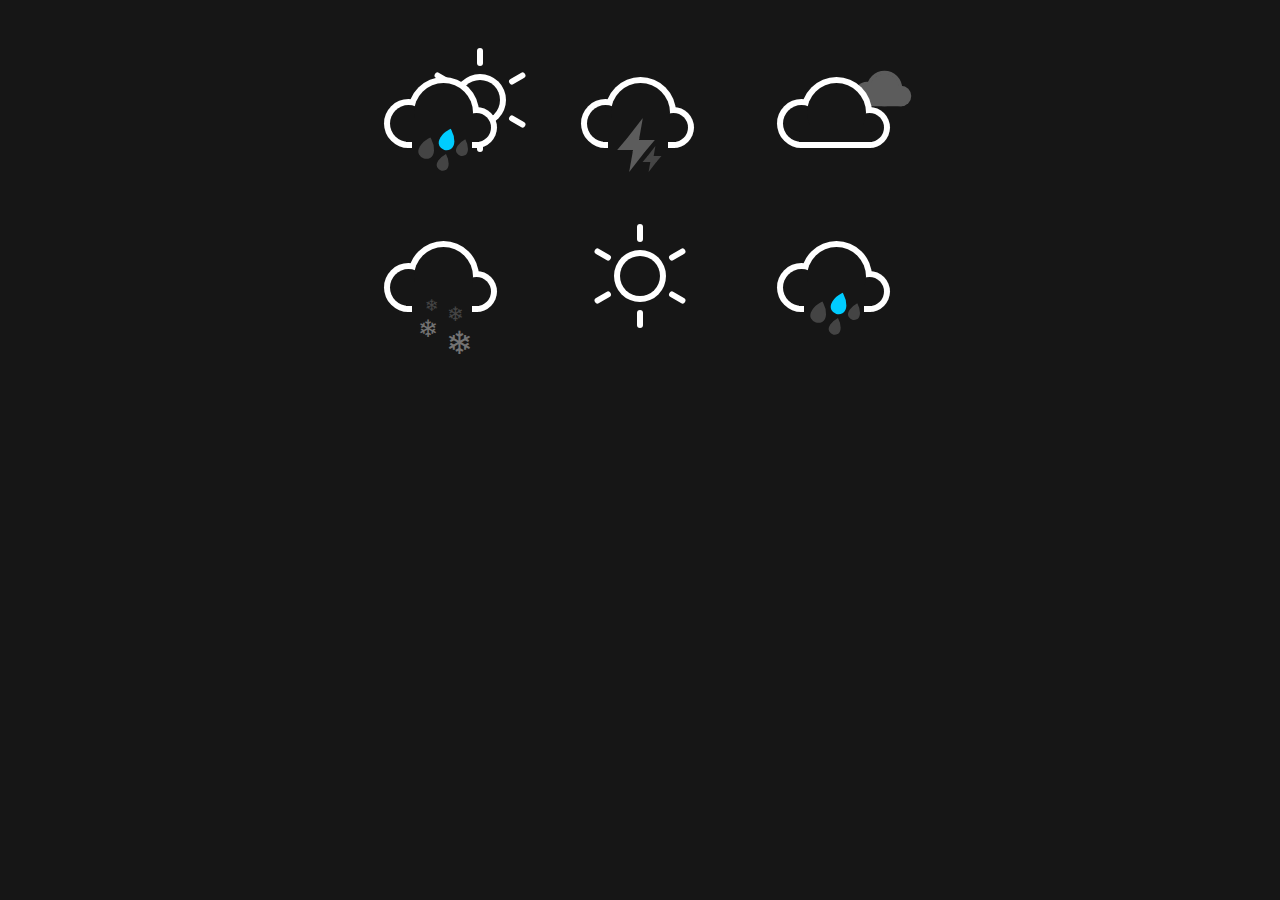
<file: 14 CSS3 带动画的天气图标/web/index.html>
﻿<!DOCTYPE html>
<html>
<head>
<meta  charset="utf-8" />
<title>CSS3实现带动画的天气图标代码 - 站长素材</title>

<link rel="stylesheet" type="text/css" href="css/style.css">

</head>
<body>

<div class="icon sun-shower">
  <div class="cloud"></div>
  <div class="sun">
    <div class="rays"></div>
  </div>
  <div class="rain"></div>
</div>

<div class="icon thunder-storm">
  <div class="cloud"></div>
  <div class="lightning">
    <div class="bolt"></div>
    <div class="bolt"></div>
  </div>
</div>

<div class="icon cloudy">
  <div class="cloud"></div>
  <div class="cloud"></div>
</div>

<div class="icon flurries">
  <div class="cloud"></div>
  <div class="snow">
    <div class="flake"></div>
    <div class="flake"></div>
  </div>
</div>

<div class="icon sunny">
  <div class="sun">
    <div class="rays"></div>
  </div>
</div>

<div class="icon rainy">
  <div class="cloud"></div>
  <div class="rain"></div>
</div>


</div>
</body>
</html>
</file>
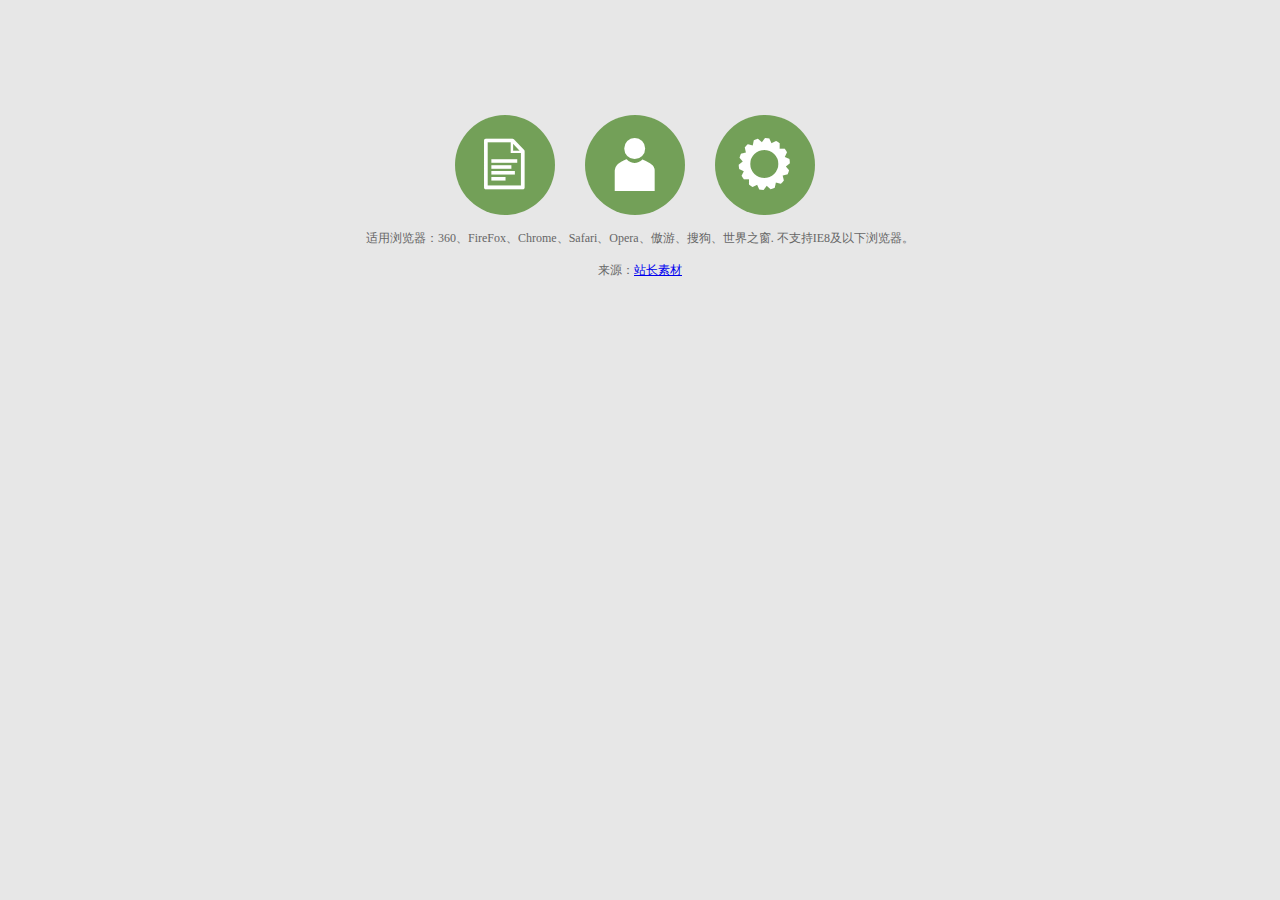
<file: 15 tooltip 动画/jiaoben2233/jiaoben2233/index.html>
﻿<!DOCTYPE html>
<html>

<head>

  <meta charset="UTF-8">

  <title>CSS3提示框Tooltip动画 - 站长素材</title>

    <link rel="stylesheet" href="css/style.css" media="screen" type="text/css" />

</head>

<body>

  <div id="container">
<div class="item">

      <h1>D</h1>
<div class="tooltip">
  <p>Find important documents and manuals.</p>
  <div class="arrow"></div>
  </div>
  </div>
</div>

  <div class="item">
      <h1>A</h1>

    <div class="tooltip">
  <p>Take a look at our crew and become a friend.</p>
  <div class="arrow"></div>
  </div>
  </div>
</div>

  <div class="item">
      <h1>C</h1>
    <div class="tooltip">
  <p>Explore our process and see how we can help.</p>
  <div class="arrow"></div>
  </div>
  </div>
<br>
<div align="center" style="clear:both;font-size:12px;color:#666;">
<p>适用浏览器：360、FireFox、Chrome、Safari、Opera、傲游、搜狗、世界之窗. 不支持IE8及以下浏览器。</p><br>
<p>来源：<a href="http://sc.chinaz.com/" target="_blank">站长素材</a></p>
</div>
</body>
</html>
</file>
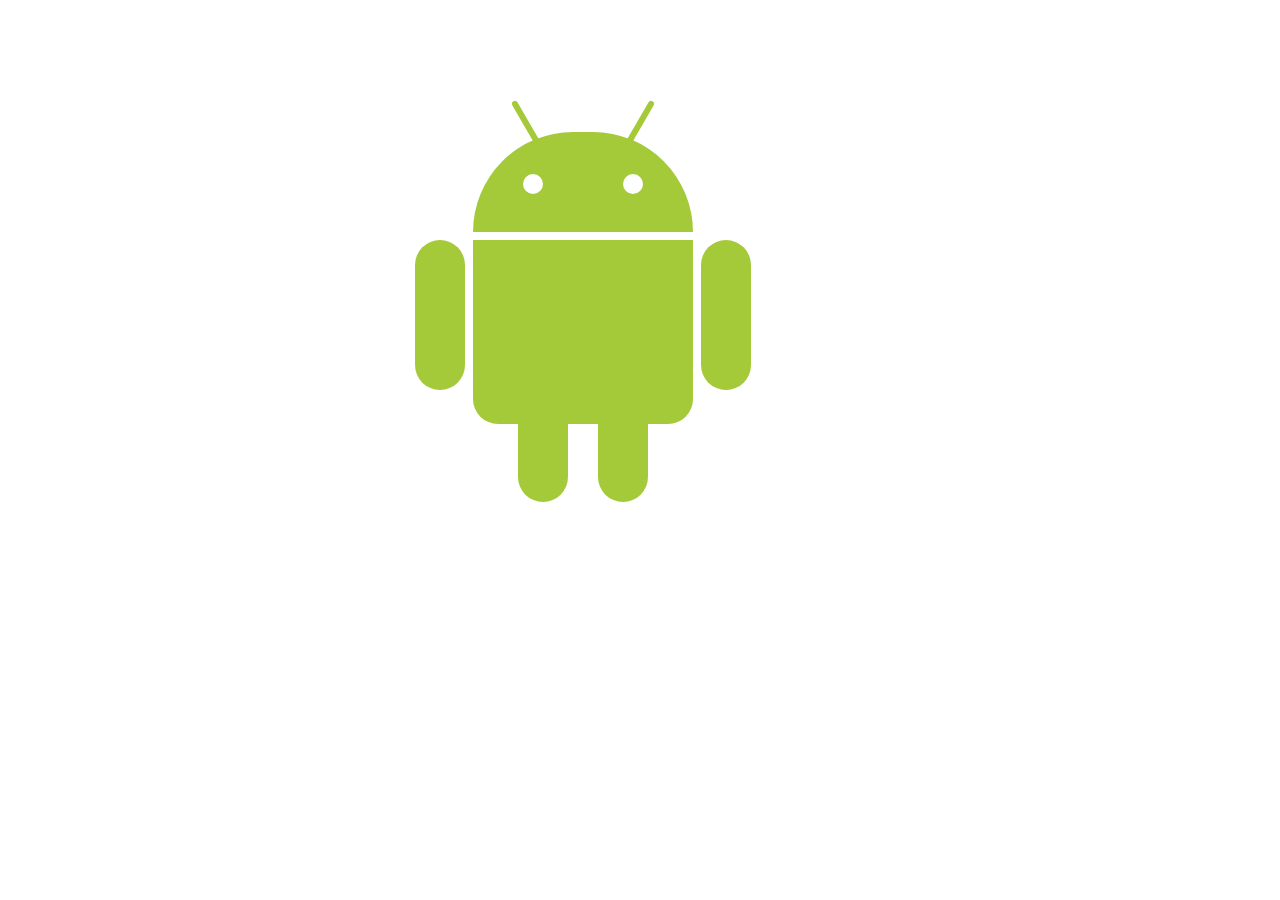
<file: 01 CSS3 Android Logo/HtmlPage.html>
﻿
<!DOCTYPE html>
<html xmlns="http://www.w3.org/1999/xhtml">
<head>
<meta http-equiv="Content-Type" content="text/html; charset=utf-8"/>
    <title>Css3 android Logo</title>
    <link href="css/zzsc.css" rel="stylesheet" />
</head>
<body>
<div class="android">
	<div class="head">
		<div class="l_ant"></div>
		<div class="r_ant"></div>
		<div class="l_eye"></div>
		<div class="r_eye"></div>
	</div>
	<div class="body">
		<div class="l_arm"></div>
		<div class="r_arm"></div>
		<div class="l_leg"></div>
		<div class="r_leg"></div>
	</div>
</div>
</body>
</html>
</file>
<file: 06 CSS3伸缩搜索框/css/main.css>
﻿body, ul, ol, dl, dd, h1, h2, h3, h4, h5, h6, p, form,input {
    margin:0;
    padding:0;
}
body {
    font:12px/1.5 '宋体';
    color:#222;
}
img {
    border:0;
}
a {
    text-decoration:none;
}
ul, ol {
    list-style:none;
}
.back {
    width:960px;
    height:40px;
    padding-right:20px;
    margin:10px auto;
    padding-top:10px;
    background:url(../images/bg.jpg) repeat-x;
}

#search input[type=text] {
    background:url(../images/ss.png) no-repeat 10px 8px #fcfcfc;
    border:1px solid #333;
    font:bold 12px Arial,Helvetica,Sans-serif;
    color:#6a6f75;
    width:70px;
    padding:6px 15px 6px 35px;
    -webkit-border-radius:20px;
    -moz-border-radius:20px;
    border-radius:20px;

    -webkit-box-shadow:0 1px 0 rgba(255,255,255,0.1), 0 1px 0 rgba(0,0,0,0.9) inset;
    -moz-box-shadow:0 1px 0 rgba(255,255,255,0.1), 0 1px 0 rgba(0,0,0,0.9) inset;
    box-shadow:0 1px 0 rgba(255,255,255,0.1), 0 1px 0 rgba(0,0,0,0.9) inset;
    -webkit-transition:all 0.7s ease 0s;
    -moz-box-transition:all 0.7s ease 0s;
    transition:all 0.7s ease 0s;
    float:right;
}
#search input[type="text"]:focus {
    background:url(../images/ss.png) no-repeat 10px 8px #fcfcfc;
    width:200px;
    -webkit-box-shadow:0 1px 0 rgba(255,255,255,0.1), 0 1px 0 rgba(0,0,0,0.9) inset;
    -moz-box-shadow:0 1px 0 rgba(255,255,255,0.1), 0 1px 0 rgba(0,0,0,0.9) inset;
    box-shadow:0 1px 0 rgba(255,255,255,0.1), 0 1px 0 rgba(0,0,0,0.9) inset;
    outline:0;
}
</file>
<file: 07 CSS3vivo官网动画/css/highlight.css>
*{ margin:0; padding:0; list-style:none;}
img{ border:0;}
#vivo-contain .social-event{width:100%; margin-top: 20px; border-top:1px #e7e7e7 solid; border-top:1px rgba(0,0,0,.05) solid; _background:#fff;}
#vivo-contain .focus-event{z-index:99; width:100%; height: 770px; position:relative; margin:auto; margin-top: -500px; -webkit-transform: translate3d(0,0,0); -moz-transform: translate3d(0,0,0); -ms-transform: translate3d(0,0,0); transform: translate3d(0,0,0);}
#vivo-contain .focus-gallery{width:100%; height:auto; position:relative; margin-top:-1px; z-index:1; overflow: hidden;}
#vivo-contain .key-event{width:1104px; height:240px; margin:auto; position:relative;}
.focus-gallery ul{display:block; position:relative; z-index:1; height:700px;}
.focus-gallery ul li{display:none; width:100%; height:1200px; position:absolute; top:0; left:0; z-index:1;}
.focus-gallery ul li a{display:block;}
.focus-gallery ul li .high-box{width:1005px; height:700px; position:relative; margin:auto;}
.high-box .figure{position:absolute; top:0; overflow:hidden; z-index:10;}
.high-box h2,{display:block; position:relative; z-index:99;}
.switch-high{width:100%; height:18px; line-height:18px; text-align:center; position:absolute; z-index:99; top:670px;}
.switch-high a{width:18px; height:18px; display:inline-block; margin:0 1px; position:relative;}
.switch-high a b{width:8px; height:8px; overflow:hidden; display:inline-block; position:absolute; top:50%; left:50%; margin:-4px 0 0 -4px; background:#e5e5e5; background:rgba(0,0,0,.2); -webkit-border-radius:50%; -moz-border-radius:50%; -ms-border-radius:50%; border-radius:50%; -webkit-transition:all .2s ease-in-out; -moz-transition:all .2s ease-in-out; -ms-transition:all .2s ease-in-out; transition:all .2s ease-in-out; -webkit-transform:translate3d(0,0,0); -moz-transform:translate3d(0,0,0); -ms-transform:translate3d(0,0,0); transform:translate3d(0,0,0);}
.focus-gallery .switch-high a:hover b,.focus-gallery .switch-high a.current b{background:#008cd6; -webkit-transform:scale(1.5); -moz-transform:scale(1.5); -ms-transform:scale(1.5); transform:scale(1.5);}

/* imageSearch3 */
.high-imageSearch3{background: url(../images/h-imagesearch3-bg.jpg) center center no-repeat; background-size: cover; position: relative;}
.high-imageSearch3 .figure{width: 700px; height: 380px; overflow: hidden; position: absolute; top: 280px; left: 50%; margin-left: -350px;}
.high-imageSearch3 .figure .mobile{width: 700px; height: 380px; overflow: hidden; position: absolute; top: 0; left: 0;}
.high-imageSearch3 .figure .screen{width: 517px; height: 299px; overflow: hidden; position: absolute; top: 33px; left: 89px; background: #000;}
.high-imageSearch3 .high-title{position: absolute; top: 20px; left: 0; width: 100%; text-align: center;}
/* instage */
.high-imageSearch3 .high-title{-webkit-transform: scale(1.3,1.1); -moz-transform: scale(1.3,1.1); -ms-transform: scale(1.3,1.1); transform: scale(1.3,1.1); -webkit-filter: blur(3px); -moz-filter: blur(3px); -ms-filter: blur(3px); filter: blur(3px); opacity: 0; -webkit-transition: all .8s .2s ease-in-out; -moz-transition: all .8s .2s ease-in-out; -ms-transition: all .8s .2s ease-in-out; transition: all .8s .2s ease-in-out; }
.high-imageSearch3 .figure{-webkit-transform: scale(0.5) rotate3d(0, 1, 0 ,-90deg) translate3d(50%,0,0); -moz-transform: scale(0.5) rotate3d(0, 1, 0 ,-90deg) translate3d(50%,0,0); -ms-transform: scale(0.5) rotate3d(0, 1, 0 ,-90deg) translate3d(50%,0,0); transform: scale(0.5) rotate3d(0, 1, 0 ,-90deg) translate3d(50%,0,0); -webkit-transition: all 1.5s 1s cubic-bezier(0.770, 0.000, 0.175, 1.000); -moz-transition: all 1.5s 1s cubic-bezier(0.770, 0.000, 0.175, 1.000); -ms-transition: all 1.5s 1s cubic-bezier(0.770, 0.000, 0.175, 1.000); transition: all 1.5s 1s cubic-bezier(0.770, 0.000, 0.175, 1.000); -webkit-transform-origin: -50% 50%; -moz-transform-origin: -50% 50%; -ms-transform-origin: -50% 50%; transform-origin: -50% 50%; opacity: 0; }
.high-imageSearch3 .figure .screen img{-webkit-transition: all 10s 2.5s ease; -moz-transition: all 10s 2.5s ease; -ms-transition: all 10s 2.5s ease; transition: all 10s 2.5s ease; }

.instage.high-imageSearch3 .high-title{-webkit-transform: scale(1,1); -moz-transform: scale(1,1); -ms-transform: scale(1,1); transform: scale(1,1); -webkit-filter: blur(0); -moz-filter: blur(0); -ms-filter: blur(0); filter: blur(0); opacity: 1; }
.instage.high-imageSearch3 .figure{-webkit-transform: scale(1) rotate3d(0, 1, 0 , 0deg) translate3d(0,0,0); -moz-transform: scale(1) rotate3d(0, 1, 0 , 0deg) translate3d(0,0,0); -ms-transform: scale(1) rotate3d(0, 1, 0 , 0deg) translate3d(0,0,0); transform: scale(1) rotate3d(0, 1, 0 , 0deg) translate3d(0,0,0); opacity: 1; }
.instage.high-imageSearch3 .figure .screen img{-webkit-transform: translate3d(-60%,0,0); -moz-transform: translate3d(-60%,0,0); -ms-transform: translate3d(-60%,0,0); transform: translate3d(-60%,0,0); }



/* x5 */
.high-x5{background: url(../images/h-x5-bg.jpg) center center no-repeat; background-size: cover; position: relative;}
.high-x5 .figure{position: relative; overflow: visible;}
.high-x5 .figure b{position: absolute; overflow: hidden;}
.high-x5 .figure b.mob1{width: 700px; height: 680px; left: -500px; top: -200px;}
.high-x5 .figure b.mob2{width: 490px; height: 480px; left: 125px; top: -210px;}
.high-x5 .figure b.mob3{width: 510px; height: 415px; left: -400px; top: 340px;}
.high-x5 .figure b.mob4{width: 710px; height: 680px; left: 50px; top: 120px;}
.high-x5 .high-title{width: 312px; position: absolute; top: 220px; right: 50px;}
/* instage */
.high-x5 .figure b{opacity: 0; -webkit-transition: all .5s .8s cubic-bezier(0.3, 0.65, 0.4, 1); -moz-transition: all .5s .8s cubic-bezier(0.3, 0.65, 0.4, 1); -ms-transition: all .5s .8s cubic-bezier(0.3, 0.65, 0.4, 1); transition: all .5s .8s cubic-bezier(0.3, 0.65, 0.4, 1); }
.high-x5 .figure b.mob1{-webkit-transform: translate3d(-100%,-80%,0); -moz-transform: translate3d(-100%,-80%,0); -ms-transform: translate3d(-100%,-80%,0); transform: translate3d(-100%,-80%,0); -webkit-transition: all 1s 2.2s cubic-bezier(0.3, 0.65, 0.4, 1); -moz-transition: all 1s 2.2s cubic-bezier(0.3, 0.65, 0.4, 1); -ms-transition: all 1s 2.2s cubic-bezier(0.3, 0.65, 0.4, 1); transition: all 1s 2.2s cubic-bezier(0.3, 0.65, 0.4, 1); }
.high-x5 .figure b.mob2{-webkit-transform: translate3d(80%,-100%,0); -moz-transform: translate3d(80%,-100%,0); -ms-transform: translate3d(80%,-100%,0); transform: translate3d(80%,-100%,0); -webkit-transition: all 1s 1.5s cubic-bezier(0.3, 0.65, 0.4, 1); -moz-transition: all 1s 1.5s cubic-bezier(0.3, 0.65, 0.4, 1); -ms-transition: all 1s 1.5s cubic-bezier(0.3, 0.65, 0.4, 1); transition: all 1s 1.5s cubic-bezier(0.3, 0.65, 0.4, 1); }
.high-x5 .figure b.mob3{-webkit-transform: translate3d(-80%,100%,0); -moz-transform: translate3d(-80%,100%,0); -ms-transform: translate3d(-80%,100%,0); transform: translate3d(-80%,100%,0); -webkit-transition: all 1s 1.5s cubic-bezier(0.3, 0.65, 0.4, 1); -moz-transition: all 1s 1.5s cubic-bezier(0.3, 0.65, 0.4, 1); -ms-transition: all 1s 1.5s cubic-bezier(0.3, 0.65, 0.4, 1); transition: all 1s 1.5s cubic-bezier(0.3, 0.65, 0.4, 1); }
.high-x5 .figure b.mob4{opacity: 1; -webkit-transform: scale(1.3) rotate(-45deg) translate3d(20%,-5%,0); -moz-transform: scale(1.3) rotate(-45deg) translate3d(20%,-5%,0); -ms-transform: scale(1.3) rotate(-45deg) translate3d(20%,-5%,0); transform: scale(1.3) rotate(-45deg) translate3d(20%,-5%,0); -webkit-transition: all 2s .5s cubic-bezier(0.3, 0.65, 0.4, 1); -moz-transition: all 2s .5s cubic-bezier(0.3, 0.65, 0.4, 1); -ms-transition: all 2s .5s cubic-bezier(0.3, 0.65, 0.4, 1); transition: all 2s .5s cubic-bezier(0.3, 0.65, 0.4, 1); }
.high-x5 .high-title h2,.high-x5 .high-title h3,.high-x5 .high-title h4{opacity: 0; -webkit-transform: translate3d(0,-20%,0); -moz-transform: translate3d(0,-20%,0); -ms-transform: translate3d(0,-20%,0); transform: translate3d(0,-20%,0);}
.high-x5 .high-title h2{-webkit-transition: all .8s 2.2s ease; -moz-transition: all .8s 2.2s ease; -ms-transition: all .8s 2.2s ease; transition: all .8s 2.2s ease;}
.high-x5 .high-title h3{-webkit-transition: all .8s 2.4s ease; -moz-transition: all .8s 2.4s ease; -ms-transition: all .8s 2.4s ease; transition: all .8s 2.4s ease;}
.high-x5 .high-title h4{-webkit-transition: all .8s 2.6s ease; -moz-transition: all .8s 2.6s ease; -ms-transition: all .8s 2.6s ease; transition: all .8s 2.6s ease;}

.instage.high-x5 .figure b{-webkit-transform: scale(1) rotate(0) translate3d(0,0,0); -moz-transform: scale(1) rotate(0) translate3d(0,0,0); -ms-transform: scale(1) rotate(0) translate3d(0,0,0); transform: scale(1) rotate(0) translate3d(0,0,0); opacity: 1; }
.instage.high-x5 .high-title h2,.instage.high-x5 .high-title h3,.instage.high-x5 .high-title h4{-webkit-transform: translate3d(0,0,0); -moz-transform: translate3d(0,0,0); -ms-transform: translate3d(0,0,0); transform: translate3d(0,0,0); opacity: 1; }



/* instage */
.instage.high-imageSearch2 .high-title{opacity: 1; -webkit-animation: is-sonic-ant infinite 5s 500ms cubic-bezier(0.3, 0.65, 0.4, 1); -moz-animation: is-sonic-ant infinite 5s 500ms cubic-bezier(0.3, 0.65, 0.4, 1); -ms-animation: is-sonic-ant infinite 5s 500ms cubic-bezier(0.3, 0.65, 0.4, 1); animation: is-sonic-ant infinite 5s 500ms cubic-bezier(0.3, 0.65, 0.4, 1); }
@-webkit-keyframes is-sonic-ant{5%{opacity: .5; -webkit-transform: translate3d(4px,0,0); -webkit-filter: blur(5px);}		30%{opacity: 1; -webkit-transform: translate3d(0,0,0); -webkit-filter: blur(0);}}
@-moz-keyframes is-sonic-ant{5%{opacity: .5; -moz-transform: translate3d(4px,0,0); -moz-filter: blur(5px);}		30%{opacity: 1; -moz-transform: translate3d(0,0,0); -moz-filter: blur(0);}}
@-ms-keyframes is-sonic-ant{5%{opacity: .5; -ms-transform: translate3d(4px,0,0); -ms-filter: blur(5px);}		30%{opacity: 1; -ms-transform: translate3d(0,0,0); -ms-filter: blur(0);}}
.high-imageSearch2 .figure{opacity: 0; -webkit-transition: all 500ms 800ms cubic-bezier(0.3, 0.65, 0.4, 1); -moz-transition: all 500ms 800ms cubic-bezier(0.3, 0.65, 0.4, 1); -ms-transition: all 500ms 800ms cubic-bezier(0.3, 0.65, 0.4, 1); transition: all 500ms 800ms cubic-bezier(0.3, 0.65, 0.4, 1); -webkit-transform: scale(1.5) translate3d(0,0,0); -moz-transform: scale(1.5) translate3d(0,0,0); -ms-transform: scale(1.5) translate3d(0,0,0); transform: scale(1.5) translate3d(0,0,0); -webkit-transform-origin: 50% -10%; -moz-transform-origin: 50% -10%; -ms-transform-origin: 50% -10%; transform-origin: 50% -10%; }
.instage.high-imageSearch2 .figure{opacity: 1; -webkit-transform: scale(1) translate3d(0,0,0); -moz-transform: scale(1) translate3d(0,0,0); -ms-transform: scale(1) translate3d(0,0,0); transform: scale(1) translate3d(0,0,0); }
.high-imageSearch2 .figure .screen{-webkit-transform:translate3d(0,0,0); -moz-transform:translate3d(0,0,0); -ms-transform:translate3d(0,0,0); transform:translate3d(0,0,0); }
high-imageSearch2 .figure .screen img{-webkit-transform:translate3d(0,0,0); -moz-transform:translate3d(0,0,0); -ms-transform:translate3d(0,0,0); transform:translate3d(0,0,0);  opacity: 0;}
.instage.high-imageSearch2 .figure .screen img{-webkit-animation: is-shotphoto-ant 2 100ms 1.4s cubic-bezier(0.3, 0.65, 0.4, 1); -moz-animation: is-shotphoto-ant 2 100ms 1.4s cubic-bezier(0.3, 0.65, 0.4, 1); -ms-animation: is-shotphoto-ant 2 100ms 1.4s cubic-bezier(0.3, 0.65, 0.4, 1); animation: is-shotphoto-ant 2 100ms 1.4s cubic-bezier(0.3, 0.65, 0.4, 1); }
@-webkit-keyframes is-shotphoto-ant{0%{opacity: 1;}		50%{opacity: 0;}		75%{opacity: 1;}	}
@-moz-keyframes is-shotphoto-ant{0%{opacity: 1;}		50%{opacity: 0;}		75%{opacity: 1;}	}
@-ms-keyframes is-shotphoto-ant{0%{opacity: 1;}		50%{opacity: 0;}		75%{opacity: 1;}	}
.high-imageSearch2 .figure .des{opacity: 0; -webkit-transition: all 500ms 1.8s cubic-bezier(0.3, 0.65, 0.4, 1); -moz-transition: all 500ms 1.8s cubic-bezier(0.3, 0.65, 0.4, 1); -ms-transition: all 500ms 1.8s cubic-bezier(0.3, 0.65, 0.4, 1); transition: all 500ms 1.8s cubic-bezier(0.3, 0.65, 0.4, 1); }
.instage.high-imageSearch2 .figure .des{opacity: 1;}
.high-imageSearch2 i.sonic{opacity: 1;}
.instage.high-imageSearch2 i.sonic{-webkit-animation: is-light-ant infinite 5s ease-in-out; -moz-animation: is-light-ant infinite 5s ease-in-out; -ms-animation: is-light-ant infinite 5s ease-in-out; animation: is-light-ant infinite 5s ease-in-out; }
@-webkit-keyframes is-light-ant{0%{opacity: 1;}		35%{opacity: .9;}		65%{opacity: 1;}		80%{opacity: .95;}		90%{opacity: 1;}}
@-moz-keyframes is-light-ant{0%{opacity: 1;}		35%{opacity: .9;}		65%{opacity: 1;}		80%{opacity: .95;}		90%{opacity: 1;}}
@-ms-keyframes is-light-ant{0%{opacity: 1;}		35%{opacity: .9;}		65%{opacity: 1;}		80%{opacity: .95;}		90%{opacity: 1;}}


/* x3v */
.high-x3v{background: url(../images/h-x3v-bg.jpg) center center no-repeat; background-size: cover; position: relative;}
.high-x3v .figure{width: 532px; height: 566px; overflow: hidden; position: absolute; top: 70px; left: 0;}
.high-x3v .high-title{width: 500px; position: absolute; top: 220px; right: -40px;}
/* instage */
.high-x3v .figure{-webkit-transform: scale(.2) rotate(-20deg) translate3d(0,0,0); -webkit-transform-origin: 10% 80%; -webkit-filter: blur(10px); -webkit-transition: all .8s ease; opacity: 0;}
.high-x3v .high-title h2{opacity: 0; -webkit-transform: translate3d(0,-20%,0); -moz-transform: translate3d(0,-20%,0); -ms-transform: translate3d(0,-20%,0); transform: translate3d(0,-20%,0); -webkit-transition: all .5s .8s ease; -moz-transition: all .5s .8s ease; -ms-transition: all .5s .8s ease; transition: all .5s .8s ease; }
.high-x3v .high-title h3{opacity: 0; -webkit-transform: translate3d(0,-20%,0); -moz-transform: translate3d(0,-20%,0); -ms-transform: translate3d(0,-20%,0); transform: translate3d(0,-20%,0); -webkit-transition: all .5s 1.1s ease; -moz-transition: all .5s 1.1s ease; -ms-transition: all .5s 1.1s ease; transition: all .5s 1.1s ease; }

.instage.high-x3v .high-title h2,.instage.high-x3v .high-title h3{opacity: 1; -webkit-transform: translate3d(0,0,0); -moz-transform: translate3d(0,0,0); -ms-transform: translate3d(0,0,0); transform: translate3d(0,0,0); }
.instage.high-x3v .figure{opacity: 1; -webkit-transform: scale(1) rotate(0) translate3d(0,0,0); -webkit-filter: blur(0);}


/* enjoyevent */
.high-enjoyevent{background: url(../images/h-enjoyevent-bg.jpg) center center no-repeat; background/*\**/: url(../images/h-enjoyevent-bg1.jpg) center center no-repeat \9; background-size: cover; position: relative;}
.high-enjoyevent .e-circle{width: 1920px; height: 632px; position: relative; top: 0; left: 50%; margin-left: -960px; overflow: hidden; display/*\**/: none \9; z-index: 1;}
.high-enjoyevent .e-circle em{overflow: hidden; position: absolute; -webkit-border-radius: 50%; -moz-border-radius: 50%; -ms-border-radius: 50%; border-radius: 50%; opacity: 0; -webkit-transition: opacity .5s .5s ease-in-out; -moz-transition: opacity .5s .5s ease-in-out; -ms-transition: opacity .5s .5s ease-in-out; transition: opacity .5s .5s ease-in-out; }
.high-enjoyevent .e-circle em.e1{border: 70px rgba(255,78,0,.65) solid; width: 600px; height: 600px; top: 40px; left: 50%; margin-left: -370px;}
.high-enjoyevent .e-circle em.e2{border: 60px rgba(49,190,255,.5) solid; width: 390px; height: 390px; top: 155px; left: 50%; margin-left: -255px;}
.high-enjoyevent .e-circle em.e3{border: 50px rgba(85,227,222,.5) solid;  width: 200px; height: 200px; top: 260px; left: 50%; margin-left: -150px;}
.high-enjoyevent .high-title{width: 100%; height: 448px; position: absolute; top: 50%; left: 0; margin-top: -224px; z-index: 2;}
.high-enjoyevent .high-title em{opacity: 0;}
.high-enjoyevent .high-title em.t1{width: 338px; height: 148px; overflow: hidden; position: absolute; left: 350px; top: 15px; z-index: 1; -webkit-transition: all .5s 1.2s ease; -moz-transition: all .5s 1.2s ease; -ms-transition: all .5s 1.2s ease; transition: all .5s 1.2s ease; }
.high-enjoyevent .high-title em.t2{width: 464px; height: 120px; overflow: hidden; position: absolute; left: 280px; bottom: -10px; z-index: 1; -webkit-transition: all .5s 1.5s ease; -moz-transition: all .5s 1.5s ease; -ms-transition: all .5s 1.5s ease; transition: all .5s 1.5s ease; }
.high-enjoyevent .high-title em.t3{width: 74px; height: 58px; overflow: hidden; position: absolute; left: 535px; top: 140px; z-index: 3; -webkit-transform: scale(.8); -moz-transform: scale(.8); -ms-transform: scale(.8); transform: scale(.8); -webkit-transform-origin: 50% 200%; -moz-transform-origin: 50% 200%; -ms-transform-origin: 50% 200%; transform-origin: 50% 200%; -webkit-transition: all .3s .5s ease; -moz-transition: all .3s .5s ease; -ms-transition: all .3s .5s ease; transition: all .3s .5s ease; }
.high-enjoyevent .high-title h2{width: 756px; height: 448px; overflow: hidden; position: absolute; top: 0; left: 50%; margin-left: -328px; z-index: 2; opacity: 0; -webkit-transition: opacity .5s ease-in-out; -moz-transition: opacity .5s ease-in-out; -ms-transition: opacity .5s ease-in-out; transition: opacity .5s ease-in-out; }
.high-enjoyevent .figure{width: 100%; height: 700px; position: absolute; top: 0; left: 0; z-index: 3; overflow: visible;}
.high-enjoyevent .figure em{opacity: 0;}
.high-enjoyevent .figure em.m1{width: 120px; height: 160px; position: absolute; top: 80px; left: 80px; opacity: 0;-webkit--transition: all 1s 1.2s ease; -moz--transition: all 1s 1.2s ease; -ms--transition: all 1s 1.2s ease; transition: all 1s 1.2s ease; }
.high-enjoyevent .figure .m2{width: 240px; height: 430px; position: absolute; bottom: 0; left: -50px;}
.high-enjoyevent .figure .m2 em.m2-1{width: 180px; height: 110px; position: absolute; bottom: 0; right: -70px; overflow: hidden; -webkit-transition: all 1s 1.5s ease; -moz-transition: all 1s 1.5s ease; -ms-transition: all 1s 1.5s ease; transition: all 1s 1.5s ease; -webkit-transform: translate3d(-20%,0,0); -moz-transform: translate3d(-20%,0,0); -ms-transform: translate3d(-20%,0,0); transform: translate3d(-20%,0,0); }
.high-enjoyevent .figure .m2 em.m2-2{width: 240px; height: 430px; position: absolute; top: 0; left: 0; overflow: hidden; -webkit-transition: all 1s 1.2s ease; -moz-transition: all 1s 1.2s ease; -ms-transition: all 1s 1.2s ease; transition: all 1s 1.2s ease; -webkit-transform: translate3d(-20%,0,0); -moz-transform: translate3d(-20%,0,0); -ms-transform: translate3d(-20%,0,0); transform: translate3d(-20%,0,0); }
.high-enjoyevent .figure em.m3{width: 480px; height: 482px; position: absolute; bottom: 0; right: -210px; overflow: hidden; -webkit-transform: scale(.8) translate3d(0,10%,0); -moz-transform: scale(.8) translate3d(0,10%,0); -ms-transform: scale(.8) translate3d(0,10%,0); transform: scale(.8) translate3d(0,10%,0); -webkit-transform-origin: -50% 80%; -moz-transform-origin: -50% 80%; -ms-transform-origin: -50% 80%; transform-origin: -50% 80%; -webkit-transition: all 1s 1.5s ease; -moz-transition: all 1s 1.5s ease; -ms-transition: all 1s 1.5s ease; transition: all 1s 1.5s ease; }
/* instage */
.instage.high-enjoyevent .high-title h2{opacity: 1; -webkit-animation: tshowin-ant 1s ease-in-out; -moz-animation: tshowin-ant 1s ease-in-out; -ms-animation: tshowin-ant 1s ease-in-out; animation: tshowin-ant 1s ease-in-out; -moz-animation: tshowin-ant 1s ease-in-out; -ms-animation: tshowin-ant 1s ease-in-out;}
.instage.high-enjoyevent .high-title em{opacity: 1; -webkit-transform: scale(1); -moz-transform: scale(1); -ms-transform: scale(1); transform: scale(1); }
.instage.high-enjoyevent .e-circle em{opacity: 1;}
.instage.high-enjoyevent .e-circle em.e1{-webkit-animation: cscale-ant1 infinite 1.5s .2s ease-in-out; -moz-animation: cscale-ant1 infinite 1.5s .2s ease-in-out; -ms-animation: cscale-ant1 infinite 1.5s .2s ease-in-out;}
.instage.high-enjoyevent .e-circle em.e2{-webkit-animation: cscale-ant1 infinite 1.5s .5s ease-in-out; -moz-animation: cscale-ant1 infinite 1.5s .5s ease-in-out; -ms-animation: cscale-ant1 infinite 1.5s .5s ease-in-out;}
.instage.high-enjoyevent .e-circle em.e3{-webkit-animation: cscale-ant1 infinite 1.5s 1s ease-in-out; -moz-animation: cscale-ant1 infinite 1.5s 1s ease-in-out; -ms-animation: cscale-ant1 infinite 1.5s 1s ease-in-out;}
.instage.high-enjoyevent .figure em.m1{opacity: 1;}
.instage.high-enjoyevent .figure .m2 em{opacity: 1; -webkit-transform: translate3d(0,0,0); -moz-transform: translate3d(0,0,0); -ms-transform: translate3d(0,0,0); transform: translate3d(0,0,0); }
.instage.high-enjoyevent .figure .m3{opacity: 1; -webkit-transform: scale(1) translate3d(0,0,0); -moz-transform: scale(1) translate3d(0,0,0); -ms-transform: scale(1) translate3d(0,0,0); transform: scale(1) translate3d(0,0,0); }

@-webkit-keyframes cscale-ant1{
	0%{-webkit-transform: scale(1);}
	20%{-webkit-transform: scale(.8);}
	40%{-webkit-transform: scale(1.2);}
	60%{-webkit-transform: scale(.6);}
}
@-moz-keyframes cscale-ant1{
	0%{-moz-transform: scale(1);}
	20%{-moz-transform: scale(.8);}
	40%{-moz-transform: scale(1.2);}
	60%{-moz-transform: scale(.6);}
}
@-ms-keyframes cscale-ant1{
	0%{-ms-transform: scale(1);}
	20%{-ms-transform: scale(.8);}
	40%{-ms-transform: scale(1.2);}
	60%{-ms-transform: scale(.6);}
}

@-webkit-keyframes tshowin-ant{
	0%{-webkit-transform: scale(.5) rotate(-90deg);}
	40%{-webkit-transform: scale(1) rotate(0deg);}
	60%{-webkit-transform: scale(1) rotate(10deg);}
	70%{-webkit-transform: scale(1) rotate(-10deg);}
	80%{-webkit-transform: scale(1) rotate(5deg);}
	90%{-webkit-transform: scale(1) rotate(-5deg);}
	100%{-webkit-transform: scale(1) rotate(-0deg);}
}
@-moz-keyframes tshowin-ant{
	0%{-moz-transform: scale(.5) rotate(-90deg);}
	40%{-moz-transform: scale(1) rotate(0deg);}
	60%{-moz-transform: scale(1) rotate(10deg);}
	70%{-moz-transform: scale(1) rotate(-10deg);}
	80%{-moz-transform: scale(1) rotate(5deg);}
	90%{-moz-transform: scale(1) rotate(-5deg);}
	100%{-moz-transform: scale(1) rotate(-0deg);}
}
@-ms-keyframes tshowin-ant{
	0%{-ms-transform: scale(.5) rotate(-90deg);}
	40%{-ms-transform: scale(1) rotate(0deg);}
	60%{-ms-transform: scale(1) rotate(10deg);}
	70%{-ms-transform: scale(1) rotate(-10deg);}
	80%{-ms-transform: scale(1) rotate(5deg);}
	90%{-ms-transform: scale(1) rotate(-5deg);}
	100%{-ms-transform: scale(1) rotate(-0deg);}
}




/* xshotnew */
.high-xshotnew{background: url(../images/h-xshotnew-bg.jpg) center center no-repeat; background-size: cover; position: relative;}
.high-xshotnew em.mask{width: 560px; height: 426px; overflow: hidden; position: absolute; top: 120px; left: -180px; -webkit-transform: translate3d(-35%,0,0); -moz-transform: translate3d(-35%,0,0); -ms-transform: translate3d(-35%,0,0); transform: translate3d(-35%,0,0); }
.high-xshotnew .high-title{width: 454px; text-align: center; position: absolute; top: 220px; right: -80px;}
.high-xshotnew .high-title h2{opacity: 0; -webkit-transform: translate3d(0,-20%,0); -moz-transform: translate3d(0,-20%,0); -ms-transform: translate3d(0,-20%,0); transform: translate3d(0,-20%,0); -webkit-transition: all .5s .1s ease; -moz-transition: all .5s .1s ease; -ms-transition: all .5s .1s ease; transition: all .5s .1s ease; }
.high-xshotnew .high-title h3{opacity: 0; -webkit-transform: translate3d(0,-20%,0); -moz-transform: translate3d(0,-20%,0); -ms-transform: translate3d(0,-20%,0); transform: translate3d(0,-20%,0); -webkit-transition: all .5s .3s ease; -moz-transition: all .5s .3s ease; -ms-transition: all .5s .3s ease; transition: all .5s .3s ease; }
.high-xshotnew .high-title p{display: block; padding-top: 50px; opacity: 0; -webkit-transform: translate3d(0,-10%,0); -moz-transform: translate3d(0,-10%,0); -ms-transform: translate3d(0,-10%,0); transform: translate3d(0,-10%,0); -webkit-transition: all .5s .5s ease; -moz-transition: all .5s .5s ease; -ms-transition: all .5s .5s ease; transition: all .5s .5s ease; display: none;}
/* instage */
.instage.high-xshotnew em.mask{-webkit-animation: maskmove-ant infinite 5s ease; -moz-animation: maskmove-ant infinite 5s ease; -ms-animation: maskmove-ant infinite 5s ease; animation: maskmove-ant infinite 5s ease; }
.instage.high-xshotnew .high-title h2,.instage.high-xshotnew .high-title h3,.instage.high-xshotnew .high-title p{opacity: 1; -webkit-transform: translate3d(0,0,0); -moz-transform: translate3d(0,0,0); -ms-transform: translate3d(0,0,0); transform: translate3d(0,0,0); }
@-webkit-keyframes maskmove-ant{
	0%{-webkit-transform: translate3d(-35%,0,0);}
	50%{-webkit-transform: translate3d(80%,0,0);}
	50.01%{-webkit-transform: translate3d(-35%,0,0);}
}
@-moz-keyframes maskmove-ant{
	0%{-moz-transform: translate3d(-35%,0,0);}
	50%{-moz-transform: translate3d(80%,0,0);}
	50.01%{-moz-transform: translate3d(-35%,0,0);}
}

@-ms-keyframes maskmove-ant{
	0%{-ms-transform: translate3d(-35%,0,0);}
	50%{-ms-transform: translate3d(80%,0,0);}
	50.01%{-ms-transform: translate3d(-35%,0,0);}
}
</file>
<file: 07 CSS3vivo官网动画/css/iefixed.css>
/* service */
.download-box .dl-wall a.funos span img.focus{display: none;}
.download-box .dl-wall a.funos:hover span img.focus{display: block;}
.download-box .dl-wall a.video span img.focus{display: none;}
.download-box .dl-wall a.video:hover span img.focus{display: block;}

.dl-mobile-slide a.prev,.dl-mobile-slide a.next{display: none;}
.dl-mobile-slide a.prev.start,.dl-mobile-slide a.next.start{display: block;}
.dl-service .dl-service ul li{float: left; width: 19%;}

/* choose mobile */
.choose-mb-nav ul li{*border-top-style:expression(this.previousSibling==null?'none':'solid');}
</file>
<file: 17 loading 页面加载图标/css/style.css>
body {
	background:#000 !important;
	color:#FFF;
}

.loader {
   width:50px;
   height:50px;
   display:inline-block;
   padding:0px;
   opacity:0.5;
   border:3px solid #09acfd;
   -webkit-animation: loader 1s ease-in-out infinite alternate;
   animation: loader 1s ease-in-out infinite alternate;
}

.loader:before {
  content: " ";
  position: absolute;
  z-index: -1;
  top: 5px;
  left: 5px;
  right: 5px;
  bottom: 5px;
  border: 3px solid #09acfd;
}

.loader:after {
  content: " ";
  position: absolute;
  z-index: -1;
  top: 15px;
  left: 15px;
  right: 15px;
  bottom: 15px;
  border: 3px solid #09acfd;
}

@keyframes loader {
   from {transform: rotate(0deg) scale(1,1);border-radius:0px;}
   to {transform: rotate(360deg) scale(0, 0);border-radius:50px;}
}
@-webkit-keyframes loader {
   from {-webkit-transform: rotate(0deg) scale(1, 1);border-radius:0px;}
   to {-webkit-transform: rotate(360deg) scale(0,0 );border-radius:50px;}
}

.loader1 {
   display:inline-block;
   font-size:0px;
   padding:0px;
}
.loader1 span {
   vertical-align:middle;
   border-radius:100%;
   
   display:inline-block;
   width:10px;
   height:10px;
   margin:3px 2px;
   -webkit-animation:loader1 0.8s linear infinite alternate;
   animation:loader1 0.8s linear infinite alternate;
}
.loader1 span:nth-child(1) {
   -webkit-animation-delay:-1s;
   animation-delay:-1s;
  background:rgba(245, 103, 115,0.6);
}
.loader1 span:nth-child(2) {
   -webkit-animation-delay:-0.8s;
   animation-delay:-0.8s;
  background:rgba(245, 103, 115,0.8);
}
.loader1 span:nth-child(3) {
   -webkit-animation-delay:-0.26666s;
   animation-delay:-0.26666s;
  background:rgba(245, 103, 115,1);
}
.loader1 span:nth-child(4) {
   -webkit-animation-delay:-0.8s;
   animation-delay:-0.8s;
  background:rgba(245, 103, 115,0.8);
  
}
.loader1 span:nth-child(5) {
   -webkit-animation-delay:-1s;
   animation-delay:-1s;
  background:rgba(245, 103, 115,0.4);
}

@keyframes loader1 {
   from {transform: scale(0, 0);}
   to {transform: scale(1, 1);}
}
@-webkit-keyframes loader1 {
   from {-webkit-transform: scale(0, 0);}
   to {-webkit-transform: scale(1, 1);}
}

.loader2 {
   width:25px;
   height:25px;
   display:inline-block;
   padding:0px;
   border-radius:100%;
   border:5px solid;
   border-top-color:rgba(254, 168, 23, 0.65);
   border-bottom-color:rgba(57, 154, 219, 0.65);
   border-left-color:rgba(188, 84, 93, 0.95);
   border-right-color:rgba(137, 188, 79, 0.95);
   -webkit-animation: loader2 2s ease-in-out infinite alternate;
   animation: loader2 2s ease-in-out infinite alternate;
}
@keyframes loader2 {
   from {transform: rotate(0deg);}
   to {transform: rotate(720deg);}
}
@-webkit-keyframes loader2 {
   from {-webkit-transform: rotate(0deg);}
   to {-webkit-transform: rotate(720deg);}
}

.loader3 {
   width:50px;
   height:50px;
   display:inline-block;
   padding:0px;
   text-align:left;
}
.loader3 span {
   position:absolute;
   display:inline-block;
   width:50px;
   height:50px;
   border-radius:100%;
   background:rgba(135, 211, 124,1);
   -webkit-animation:loader3 1.5s linear infinite;
   animation:loader3 1.5s linear infinite;
}
.loader3 span:last-child {
   animation-delay:-0.9s;
   -webkit-animation-delay:-0.9s;
}
@keyframes loader3 {
   0% {transform: scale(0, 0);opacity:0.8;}
   100% {transform: scale(1, 1);opacity:0;}
}
@-webkit-keyframes loader3 {
   0% {-webkit-transform: scale(0, 0);opacity:0.8;}
   100% {-webkit-transform: scale(1, 1);opacity:0;}
}

.loader4 {
   width:45px;
   height:45px;
   display:inline-block;
   padding:0px;
   border-radius:100%;
   border:5px solid;
   border-top-color:rgba(246, 36, 89, 1);
   border-bottom-color:rgba(0,0,0, 0.1);
   border-left-color:rgba(246, 36, 89, 1);
   border-right-color:rgba(0,0,0, 0.1);
   -webkit-animation: loader4 1s ease-in-out infinite;
   animation: loader4 1s ease-in-out infinite;
}
@keyframes loader4 {
   from {transform: rotate(0deg);}
   to {transform: rotate(360deg);}
}
@-webkit-keyframes loader4 {
   from {-webkit-transform: rotate(0deg);}
   to {-webkit-transform: rotate(360deg);}
}

.loader5 {
  display:inline-block;
  width: 0;
	height:0;
	border-left: 10px solid transparent;
	border-right: 10px solid transparent;
	border-bottom: 10px solid #4183D7;
  border-top: 10px solid #F5AB35;
   -webkit-animation: loader5 1.2s ease-in-out infinite alternate;
   animation: loader5 1.2s ease-in-out infinite alternate;
}

@keyframes loader5 {
   from {transform: rotate(0deg);}
   to {transform: rotate(720deg);}
}
@-webkit-keyframes loader5 {
   from {-webkit-transform: rotate(0deg);}
   to {-webkit-transform: rotate(720deg);}
}

.loader6 {
  display:inline-block;
  width: 20px;
	height:20px;
	border-left: 2px solid transparent;
	border-right: 2px solid transparent;
	border-bottom: 2px solid #D24D57;
  border-top: 2px solid #D24D57;
  -webkit-animation: loader6 1.8s ease-in-out infinite alternate;
  animation: loader6 1.8s ease-in-out infinite alternate;
}

.loader6:before {
  content: " ";
  position: absolute;
  z-index: -1;
  top: 5px;
  left: 0px;
  right: 0px;
  bottom: 5px;
  border-left: 2px solid #D24D57;
  border-right: 2px solid #D24D57;
}

@keyframes loader6 {
   from {transform: rotate(0deg);}
   to {transform: rotate(720deg);}
}
@-webkit-keyframes loader6 {
   from {-webkit-transform: rotate(0deg);}
   to {-webkit-transform: rotate(720deg);}
}


.loader7 {
  display:inline-block;
   width: 30px;
   height: 4px;
   background:#BE90D4;
    -webkit-animation: loader7 1.5s linear infinite;
  animation: loader7 1.5s linear infinite;
}


@keyframes loader7 {
   from {transform: rotate(0deg);}
  to {transform: rotate(720deg);}
}
@-webkit-keyframes loader7 {
   from {-webkit-transform: rotate(0deg);}
  to {-webkit-transform: rotate(720deg);}
}
.loader8 {
  display:inline-block;
    background: rgba(247, 202, 24,0.6);
    width: 30px;
    height: 30px;
    position: relative;
    text-align: center;

    -webkit-transform: rotate(20deg);
       -moz-transform: rotate(20deg);
        -ms-transform: rotate(20deg);
         -o-transform: rotate(20eg);
      -webkit-animation: loader7 3s linear infinite;
  animation: loader7 3s linear infinite;
}
.loader8:before {
    content: "";
    position: absolute;
    top: 0;
    left: 0;
    height: 30px;
    width: 30px;
    background: rgba(247, 202, 24,0.5);
    -webkit-transform: rotate(135deg);
       -moz-transform: rotate(135deg);
        -ms-transform: rotate(135deg);
         -o-transform: rotate(135deg);
}

.loader9 {
  display:inline-block;
    position: relative;
    width: 50px;
    height: 50px;
  -webkit-animation:loader9 1.5s linear infinite;
   animation:loader9 1.5s linear infinite;
}
.loader9:before,
.loader9:after {
    position: absolute;
    content: "";
    left: 30px;
    top: 0;
    width: 30px;
    height: 50px;
    background: red;
    -moz-border-radius: 30px 30px 0 0;
    border-radius: 30px 30px 0 0;
    -webkit-transform: rotate(-45deg);
       -moz-transform: rotate(-45deg);
        -ms-transform: rotate(-45deg);
         -o-transform: rotate(-45deg);
            transform: rotate(-45deg);
    -webkit-transform-origin: 0 100%;
       -moz-transform-origin: 0 100%;
        -ms-transform-origin: 0 100%;
         -o-transform-origin: 0 100%;
            transform-origin: 0 100%;
}
.loader9:after {
    left: 0;
    -webkit-transform: rotate(45deg);
       -moz-transform: rotate(45deg);
        -ms-transform: rotate(45deg);
         -o-transform: rotate(45deg);
            transform: rotate(45deg);
    -webkit-transform-origin: 100% 100%;
       -moz-transform-origin: 100% 100%;
        -ms-transform-origin: 100% 100%;
         -o-transform-origin: 100% 100%;
            transform-origin :100% 100%;
}
	
@keyframes loader9 {
   0% {transform: scale(0, 0);opacity:0;}
   100% {transform: scale(1, 1);opacity:1;}
}
@-webkit-keyframes loader9 {
   0% {-webkit-transform: scale(0, 0);opacity:0;}
   100% {-webkit-transform: scale(1, 1);opacity:1;}
}
</file>
<file: 14 CSS3 带动画的天气图标/web/css/style.css>
html { box-sizing: border-box; }
html *,
html *:before,
html *:after { box-sizing: inherit; }

body {
  max-width: 42em;
  padding: 2em;
  margin: 0 auto;
  color: #161616;
  font-family: 'Roboto', sans-serif;
  text-align: center;
  background-color: currentColor;
}

h1 {
  margin-bottom: 1.375em;
  color: #fff;
  font-weight: 100;
  font-size: 2em;
  text-transform: uppercase;
}
p,
a {
  color: rgba(255,255,255,0.3);
  font-size: small;
}
p { margin: 1.375rem 0; }

.icon {
  position: relative;
  display: inline-block;
  width: 12em;
  height: 10em;
  font-size: 1em; /* control icon size here */
}

.cloud {
  position: absolute;
  z-index: 1;
  top: 50%;
  left: 50%;
  width: 3.6875em;
  height: 3.6875em;
  margin: -1.84375em;
  background: currentColor;
  border-radius: 50%;
  box-shadow:
    -2.1875em 0.6875em 0 -0.6875em,
    2.0625em 0.9375em 0 -0.9375em,
    0 0 0 0.375em #fff,
    -2.1875em 0.6875em 0 -0.3125em #fff,
    2.0625em 0.9375em 0 -0.5625em #fff;
}
.cloud:after {
  content: '';
  position: absolute;
  bottom: 0;
  left: -0.5em;
  display: block;
  width: 4.5625em;
  height: 1em;
  background: currentColor;
  box-shadow: 0 0.4375em 0 -0.0625em #fff;
}
.cloud:nth-child(2) {
  z-index: 0;
  background: #fff;
  box-shadow:
    -2.1875em 0.6875em 0 -0.6875em #fff,
    2.0625em 0.9375em 0 -0.9375em #fff,
    0 0 0 0.375em #fff,
    -2.1875em 0.6875em 0 -0.3125em #fff,
    2.0625em 0.9375em 0 -0.5625em #fff;
  opacity: 0.3;
  transform: scale(0.5) translate(6em, -3em);
  animation: cloud 4s linear infinite;
}
.cloud:nth-child(2):after { background: #fff; }

.sun {
  position: absolute;
  top: 50%;
  left: 50%;
  width: 2.5em;
  height: 2.5em;
  margin: -1.25em;
  background: currentColor;
  border-radius: 50%;
  box-shadow: 0 0 0 0.375em #fff;
  animation: spin 12s infinite linear;
}
.rays {
  position: absolute;
  top: -2em;
  left: 50%;
  display: block;
  width: 0.375em;
  height: 1.125em;
  margin-left: -0.1875em;
  background: #fff;
  border-radius: 0.25em;
  box-shadow: 0 5.375em #fff;
}
.rays:before,
.rays:after {
  content: '';
  position: absolute;
  top: 0em;
  left: 0em;
  display: block;
  width: 0.375em;
  height: 1.125em;
  transform: rotate(60deg);
  transform-origin: 50% 3.25em;
  background: #fff;
  border-radius: 0.25em;
  box-shadow: 0 5.375em #fff;
}
.rays:before {
  transform: rotate(120deg);
}
.cloud + .sun {
  margin: -2em 1em;
}

.rain,
.lightning,
.snow {
  position: absolute;
  z-index: 2;
  top: 50%;
  left: 50%;
  width: 3.75em;
  height: 3.75em;
  margin: 0.375em 0 0 -2em;
  background: currentColor;
}

.rain:after {
  content: '';
  position: absolute;
  z-index: 2;
  top: 50%;
  left: 50%;
  width: 1.125em;
  height: 1.125em;
  margin: -1em 0 0 -0.25em;
  background: #0cf;
  border-radius: 100% 0 60% 50% / 60% 0 100% 50%;
  box-shadow:
    0.625em 0.875em 0 -0.125em rgba(255,255,255,0.2),
    -0.875em 1.125em 0 -0.125em rgba(255,255,255,0.2),
    -1.375em -0.125em 0 rgba(255,255,255,0.2);
  transform: rotate(-28deg);
  animation: rain 3s linear infinite;
}

.bolt {
  position: absolute;
  top: 50%;
  left: 50%;
  margin: -0.25em 0 0 -0.125em;
  color: #fff;
  opacity: 0.3;
  animation: lightning 2s linear infinite;
}
.bolt:nth-child(2) {
  width: 0.5em;
  height: 0.25em;
  margin: -1.75em 0 0 -1.875em;
  transform: translate(2.5em, 2.25em);
  opacity: 0.2;
  animation: lightning 1.5s linear infinite;
}
.bolt:before,
.bolt:after {
  content: '';
  position: absolute;
  z-index: 2;
  top: 50%;
  left: 50%;
  margin: -1.625em 0 0 -1.0125em;
  border-top: 1.25em solid transparent;
  border-right: 0.75em solid;
  border-bottom: 0.75em solid;
  border-left: 0.5em solid transparent;
  transform: skewX(-10deg);
}
.bolt:after {
  margin: -0.25em 0 0 -0.25em;
  border-top: 0.75em solid;
  border-right: 0.5em solid transparent;
  border-bottom: 1.25em solid transparent;
  border-left: 0.75em solid;
  transform: skewX(-10deg);
}
.bolt:nth-child(2):before {
  margin: -0.75em 0 0 -0.5em;
  border-top: 0.625em solid transparent;
  border-right: 0.375em solid;
  border-bottom: 0.375em solid;
  border-left: 0.25em solid transparent;
}
.bolt:nth-child(2):after {
  margin: -0.125em 0 0 -0.125em;
  border-top: 0.375em solid;
  border-right: 0.25em solid transparent;
  border-bottom: 0.625em solid transparent;
  border-left: 0.375em solid;
}

.flake:before,
.flake:after {
  content: '\2744';
  position: absolute;
  top: 50%;
  left: 50%;
  margin: -1.025em 0 0 -1.0125em;
  color: #fff;
  list-height: 1em;
  opacity: 0.2;
  animation: spin 8s linear infinite reverse;
}
.flake:after {
  margin: 0.125em 0 0 -1em;
  font-size: 1.5em;
  opacity: 0.4;
  animation: spin 14s linear infinite;
}
.flake:nth-child(2):before {
  margin: -0.5em 0 0 0.25em;
  font-size: 1.25em;
  opacity: 0.2;
  animation: spin 10s linear infinite;
}
.flake:nth-child(2):after {
  margin: 0.375em 0 0 0.125em;
  font-size: 2em;
  opacity: 0.4;
  animation: spin 16s linear infinite reverse;
}


/* Animations */ 

@keyframes spin {
  100% { transform: rotate(360deg); }
}

@keyframes cloud {
  0% { opacity: 0; }
  50% { opacity: 0.3; }
  100% {
    opacity: 0;
    transform: scale(0.5) translate(-200%, -3em);
  }
}

@keyframes rain {
  0% {
    background: #0cf;
    box-shadow:
      0.625em 0.875em 0 -0.125em rgba(255,255,255,0.2),
      -0.875em 1.125em 0 -0.125em rgba(255,255,255,0.2),
      -1.375em -0.125em 0 #0cf;
  }
  25% {
    box-shadow:
      0.625em 0.875em 0 -0.125em rgba(255,255,255,0.2),
      -0.875em 1.125em 0 -0.125em #0cf,
      -1.375em -0.125em 0 rgba(255,255,255,0.2);
  }
  50% {
    background: rgba(255,255,255,0.3);
    box-shadow:
      0.625em 0.875em 0 -0.125em #0cf,
      -0.875em 1.125em 0 -0.125em rgba(255,255,255,0.2),
      -1.375em -0.125em 0 rgba(255,255,255,0.2);
  }
  100% {
    box-shadow:
      0.625em 0.875em 0 -0.125em rgba(255,255,255,0.2),
      -0.875em 1.125em 0 -0.125em rgba(255,255,255,0.2),
      -1.375em -0.125em 0 #0cf;
  }
}

@keyframes lightning {
  45% {
    color: #fff;
    background: #fff;
    opacity: 0.2;
  }
  50% {
    color: #0cf;
    background: #0cf;
    opacity: 1;
  }
  55% {
    color: #fff;
    background: #fff;
    opacity: 0.2;
  }
}
</file>
<file: 15 tooltip 动画/jiaoben2233/jiaoben2233/css/style.css>
@font-face {
    font-family:'HeydingsCommonIconsRegular';
    src: url('font/heydings_icons-webfont.eot');
    src: url('font/heydings_icons-webfont.eot?#iefix') format('embedded-opentype'),
         url('font/heydings_icons-webfont.woff') format('woff'),
         url('font/heydings_icons-webfont.ttf') format('truetype'),
         url('font/heydings_icons-webfont.svg#HeydingsCommonIconsRegular') format('svg');
    font-weight: normal;
    font-style: normal;

}

*      {margin: 0; padding: 0;}



body   {background:#e7e7e7;}


#container
       {width:400px;
        margin:100px auto 0 auto;}

.item  {width:100px;
        height:100px;
        margin:15px;
        background:#73a058;
        float:left;
        border-radius:50px;}

h1    {font-family:'HeydingsCommonIconsRegular', sans-serif;
       font-weight:normal;
       margin:30px 0 0 0;
       color:#fff;
  text-align:center;
       font-size:60px;
       line-height:30px;}

.tooltip p { font-family: sans-serif;
             font-size:14px;
  font-weight:300;}

.tooltip { width:120px;
           padding:10px;
           border-radius:3px;
           position:absolute;
           box-shadow:1px 1px 10px 0 #ccc;
           margin: -500px 0 0 -20px;
           background:#fff;
           -webkit-transition:margin .5s ease-in-out;
          -moz-transition:margin .5s ease-in-out;}

.item:hover  {  background:#6d643b;}

.item:hover .tooltip {
           margin:-145px 0 0 -20px;
           -webkit-transition: margin .15s ease-in-out;
  -moz-transition: margin .15s ease-in-out;}

.arrow {
  position:absolute;
  margin:10px 0 0 50px;
	width: 0; 
	height: 0; 
	border-left: 10px solid transparent;
	border-right: 10px solid transparent;
	border-top: 10px solid #fff;
}
</file>
<file: 01 CSS3 Android Logo/css/zzsc.css>
div {margin: 0; padding: 0;}
div div {background: #A4CA39; position: relative;}

.android {
    width:334px;
    height:404px;
    margin:100px auto;
}

.head{
	width: 220px; height: 100px;
	top: 32px;
	border-radius: 110px 110px 0 0;
	-moz-border-radius: 110px 110px 0 0;
	-webkit-border-radius: 110px 110px 0 0;
	-webkit-transition: all 0.1s ease-in;
}

.l_eye, .r_eye {
	background: #fff;
	width: 20px; height: 20px;
	position: absolute; top: 42px;
	
	border-radius: 10px;
	-moz-border-radius: 10px;
	-webkit-border-radius: 10px;
}
.l_eye {left: 50px;}
.r_eye {right: 50px;}

.l_ant, .r_ant{
	width: 6px; height: 50px;
	position: absolute; top: -34px;
	
	border-radius: 3px;
	-webkit-border-radius: 3px;
	-moz-border-radius: 3px;
}
.l_ant {
	left: 50px;
	transform: rotate(-30deg);
	-webkit-transform: rotate(-30deg);
	-moz-transform: rotate(-30deg);
}
.r_ant {
	right: 50px;
	transform: rotate(30deg);
	-webkit-transform: rotate(30deg);
	-moz-transform: rotate(30deg);
}

.body{
	width: 220px; height: 184px;
	top: 40px;
	
	border-radius: 0 0 25px 25px;
	-webkit-border-radius: 0 0 25px 25px;
	-moz-border-radius: 0 0 25px 25px;
}

.l_arm, .r_arm, .l_leg, .r_leg {
	width: 50px; position: absolute;
	-webkit-transition: all 0.1s ease-in;
}
.l_arm, .r_arm {
	height: 150px;
	border-radius: 25px;
	-moz-border-radius: 25px;
	-webkit-border-radius: 25px;
}
.l_leg, .r_leg {
	height: 80px; top: 182px;
	border-radius: 0 0 25px 25px;
	-moz-border-radius: 0 0 25px 25px;
	-webkit-border-radius: 0 0 25px 25px;
}
.l_arm {left: -58px;}
.r_arm {right: -58px;}
.l_leg {left: 45px;}
.r_leg {right: 45px;}

.head:hover {
	-webkit-transform: rotate(-5deg) translate(-4px, -8px);
	-transform: rotate(-5deg) translate(-4px, -8px);
	-moz-transform: rotate(-5deg) translate(-4px, -8px);
}
.l_arm:hover{
	-webkit-transform: rotate(15deg) translate(-14px, 0);
	-transform: rotate(15deg) translate(-14px, 0);
	-moz-transform: rotate(15deg) translate(-14px, 0);
}
.r_arm:hover{
	-webkit-transform: rotate(-30deg) translate(30px, 0);
	-transform: rotate(-30deg) translate(30px, 0);
	-moz-transform: rotate(-30deg) translate(30px, 0);
}
</file>
